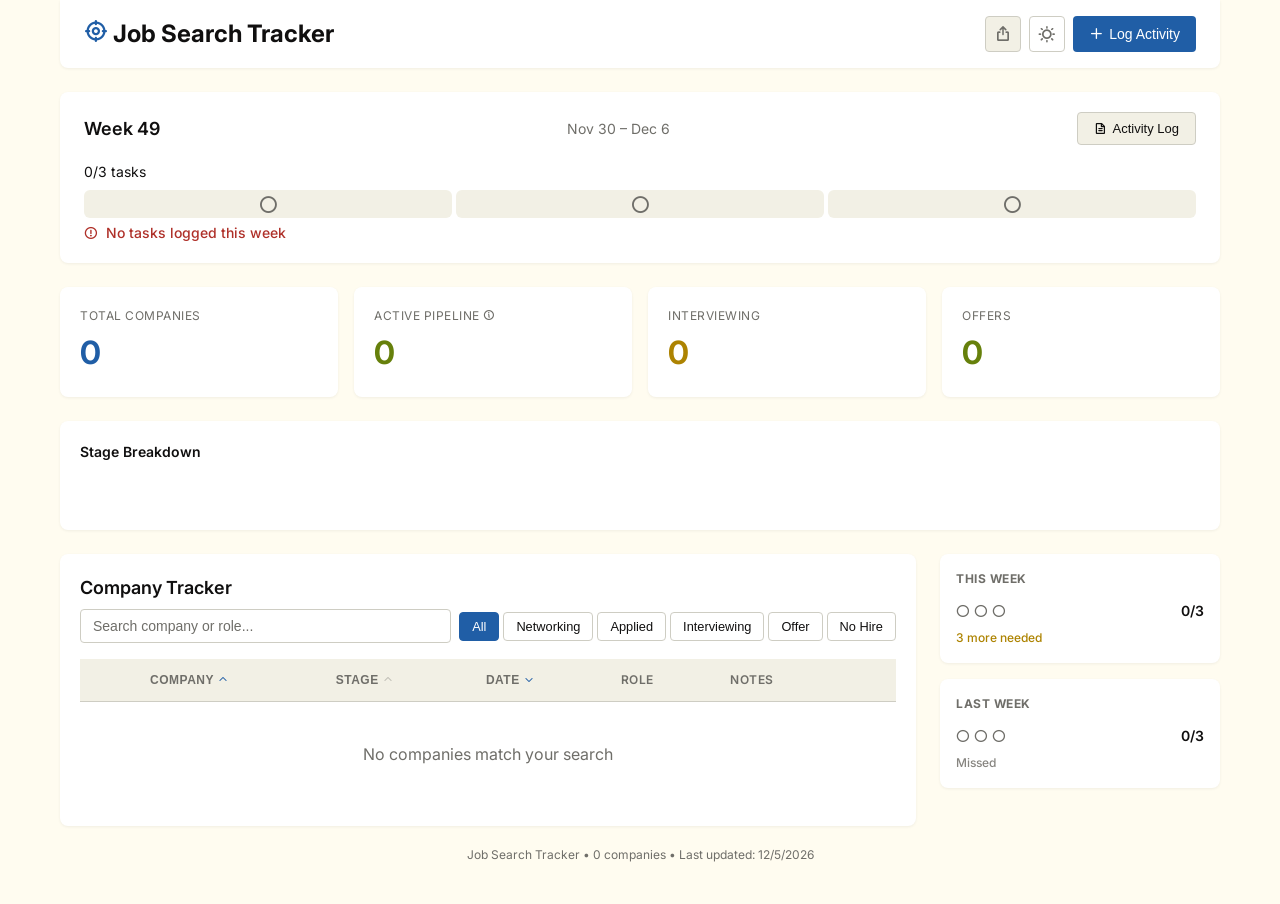
<file: index.html>
<!DOCTYPE html>
<html lang="en">
<head>
<script>
  (function() {
    var theme = localStorage.getItem('theme');
    var prefersDark = window.matchMedia('(prefers-color-scheme: dark)').matches;
    document.documentElement.setAttribute('data-theme', theme || (prefersDark ? 'dark' : 'light'));
  })();
</script>
<meta charset="UTF-8">
<meta name="viewport" content="width=device-width, initial-scale=1.0">
<title>Job Search Tracker</title>
<link rel="preconnect" href="https://fonts.googleapis.com">
<link rel="preconnect" href="https://fonts.gstatic.com" crossorigin>
<link href="https://fonts.googleapis.com/css2?family=Inter:wght@400;500;600;700&display=swap" rel="stylesheet">
<link rel="stylesheet" type="text/css" href="fonts/style.css" />
<style>
:root {
  color-scheme: light;
  --bg: #FFFCF0;
  --bg-2: #F2F0E5;
  --surface: #FFFFFF;
  --text: #100F0F;
  --text-muted: #6F6E69;
  --border: #CECDC3;
  --border-hover: #B7B5AC;
  --primary: #205EA6;
  --primary-light: #E1ECEB;
  --success: #66800B;
  --success-light: #EDEECF;
  --warning: #AD8301;
  --warning-light: #FAEEC6;
  --danger: #AF3029;
  --danger-light: #FFE1D5;
  --gray: #878580;
  --gray-light: #F2F0E5;
  --shadow: 0 1px 3px rgba(16,15,15,0.06);
  --shadow-lg: 0 4px 12px rgba(16,15,15,0.08);
  --radius: 8px;
  --radius-sm: 4px;
  --ease-out: cubic-bezier(0.23, 1, 0.32, 1);
}

[data-theme="dark"] {
  color-scheme: dark;
  --bg: #100F0F;
  --bg-2: #1C1B1A;
  --surface: #1C1B1A;
  --text: #FFFCF0;
  --text-muted: #878580;
  --border: #403E3C;
  --border-hover: #575653;
  --primary: #4385BE;
  --primary-light: #163B66;
  --success: #879A39;
  --success-light: #252D09;
  --warning: #D0A215;
  --warning-light: #3A2D04;
  --danger: #D14D41;
  --danger-light: #3E1715;
  --gray: #6F6E69;
  --gray-light: #2A2826;
  --shadow: 0 1px 3px rgba(0,0,0,0.2);
  --shadow-lg: 0 4px 12px rgba(0,0,0,0.3);
}

* { margin: 0; padding: 0; box-sizing: border-box; }

body {
  font-family: 'Inter', -apple-system, BlinkMacSystemFont, 'Segoe UI', Roboto, sans-serif;
  background: var(--bg);
  color: var(--text);
  line-height: 1.5;
  min-height: 100vh;
}

body.log-modal-open { overflow: hidden; }

.container { max-width: 1200px; margin: 0 auto; padding: 0 20px 20px; }

/* Header */
.header {
  display: flex;
  align-items: center;
  justify-content: space-between;
  margin-bottom: 24px;
  padding: 16px 24px;
  background: var(--surface);
  border-radius: 0 0 var(--radius) var(--radius);
  box-shadow: var(--shadow);
}

.header h1 { font-size: 1.5rem; font-weight: 700; }

.header-actions { display: flex; gap: 8px; }

.btn {
  display: inline-flex;
  align-items: center;
  gap: 6px;
  padding: 8px 16px;
  border: none;
  border-radius: var(--radius-sm);
  font-size: 0.875rem;
  font-weight: 500;
  cursor: pointer;
  transition: all 0.2s;
}

@media (hover: hover) and (pointer: fine) {
  .btn:active { transform: scale(0.97); }
  .icon-btn:active { transform: scale(0.97); }
  .filter-btn:active { transform: scale(0.97); }
}

.btn-primary { background: var(--primary); color: #fff; }
.btn-primary:hover { filter: brightness(1.1); }
.btn-secondary { background: var(--gray-light); color: var(--text); border: 1px solid var(--border); }
.btn-secondary:hover { background: var(--border); }
.btn-danger { background: var(--danger); color: white; }
.btn-danger:hover { background: #c53030; }

.btn-icon {
  padding: 8px;
  background: transparent;
  border: none;
  cursor: pointer;
  color: var(--text-muted);
  border-radius: var(--radius-sm);
}
.btn-icon:hover { background: var(--gray-light); }

/* Weekly Progress Banner */
.weekly-banner {
  background: var(--surface);
  border-radius: var(--radius);
  box-shadow: var(--shadow);
  padding: 20px 24px;
  margin-bottom: 24px;
}

.weekly-banner .progress-status {
  padding-top: 8px;
}

.weekly-banner-header {
  display: flex;
  justify-content: space-between;
  align-items: center;
  margin-bottom: 16px;
}

.weekly-banner h2 { font-size: 1.125rem; font-weight: 600; }
.weekly-date { color: var(--text-muted); font-size: 0.875rem; }

.progress-container { margin-bottom: 12px; }

.progress-label {
  display: flex;
  justify-content: space-between;
  margin-bottom: 8px;
  font-size: 0.875rem;
}

.progress-bar { display: flex; gap: 4px; height: 12px; }

.progress-segment {
  flex: 1;
  display: flex;
  align-items: center;
  justify-content: center;
  background: var(--gray-light);
  border-radius: 6px;
  color: var(--text-muted);
  font-size: 1.25rem;
  height: 28px;
}

.progress-segment.filled { background: var(--success); color: white; }

.progress-status {
  display: flex;
  align-items: center;
  gap: 8px;
  font-size: 0.875rem;
  font-weight: 500;
}

.progress-status.eligible { color: var(--success); }
.progress-status.warning { color: var(--warning); }
.progress-status.danger { color: var(--danger); }

/* Dashboard Cards */
.dashboard {
  display: grid;
  grid-template-columns: repeat(auto-fit, minmax(200px, 1fr));
  gap: 16px;
  margin-bottom: 24px;
}

.stat-card {
  background: var(--surface);
  border-radius: var(--radius);
  box-shadow: var(--shadow);
  padding: 20px;
  opacity: 0;
  transform: translateY(8px);
  animation: card-enter 400ms var(--ease-out) forwards;
}
.stat-card:nth-child(1) { animation-delay: 0ms; }
.stat-card:nth-child(2) { animation-delay: 60ms; }
.stat-card:nth-child(3) { animation-delay: 120ms; }
.stat-card:nth-child(4) { animation-delay: 180ms; }

@keyframes card-enter {
  to { opacity: 1; transform: translateY(0); }
}

.stat-card-label {
  font-size: 0.75rem;
  text-transform: uppercase;
  letter-spacing: 0.5px;
  color: var(--text-muted);
  margin-bottom: 4px;
}

.stat-card-value { font-size: 2rem; font-weight: 700; }
.stat-card-value.primary { color: var(--primary); }
.stat-card-value.success { color: var(--success); }
.stat-card-value.warning { color: var(--warning); }
.stat-card-value.danger { color: var(--danger); }

.stat-card.celebrating {
  border: 1px solid var(--success);
  box-shadow: 0 0 12px rgba(102, 128, 11, 0.25);
}

[data-theme="dark"] .stat-card.celebrating {
  box-shadow: 0 0 12px rgba(135, 154, 57, 0.3);
}

@keyframes celebrate-pulse {
  0%, 100% { box-shadow: 0 0 8px rgba(102, 128, 11, 0.2); }
  50% { box-shadow: 0 0 16px rgba(102, 128, 11, 0.4); }
}

.stat-card.celebrating {
  animation: celebrate-pulse 2s ease-in-out 3;
}

.offer-banner {
  background: var(--success-light);
  color: var(--success);
  padding: 12px 20px;
  border-radius: var(--radius);
  font-size: 0.875rem;
  font-weight: 600;
  margin-bottom: 24px;
  display: flex;
  align-items: center;
  gap: 8px;
}

/* Stage Breakdown */
.stage-breakdown {
  background: var(--surface);
  border-radius: var(--radius);
  box-shadow: var(--shadow);
  padding: 20px;
  margin-bottom: 24px;
}

.stage-breakdown h3 {
  font-size: 0.875rem;
  font-weight: 600;
  margin-bottom: 12px;
}

.stage-bar {
  display: flex;
  height: 24px;
  border-radius: var(--radius-sm);
  overflow: hidden;
  margin-bottom: 12px;
}

.stage-bar-segment {
  display: flex;
  align-items: center;
  justify-content: center;
  font-size: 0.75rem;
  font-weight: 500;
  color: white;
  min-width: 30px;
}

.stage-bar-segment.networking { background: var(--gray); opacity: 0.7; }
.stage-bar-segment.applied { background: var(--primary); opacity: 0.85; }
.stage-bar-segment.interviewing { background: var(--warning); opacity: 0.85; }
.stage-bar-segment.offer { background: var(--success); opacity: 0.85; }
.stage-bar-segment.nohire { background: var(--danger); opacity: 0.85; }

.stage-legend {
  display: flex;
  flex-wrap: wrap;
  gap: 16px;
  font-size: 0.8rem;
}

.stage-legend-item {
  display: flex;
  align-items: center;
  gap: 6px;
}

.stage-dot {
  width: 10px;
  height: 10px;
  border-radius: 50%;
}

.stage-dot.networking { background: var(--gray); opacity: 0.7; }
.stage-dot.applied { background: var(--primary); opacity: 0.85; }
.stage-dot.interviewing { background: var(--warning); opacity: 0.85; }
.stage-dot.offer { background: var(--success); opacity: 0.85; }
.stage-dot.nohire { background: var(--danger); opacity: 0.85; }

/* Weekly History */
.content-layout {
  display: grid;
  grid-template-columns: 1fr 280px;
  gap: 24px;
  align-items: start;
}

/* Allow grid items to shrink below their content's intrinsic width so the
   table can scroll within its container and the sidebar can wrap instead of
   forcing the whole layout wider than a narrow (mobile) viewport. */
.content-layout > * { min-width: 0; }

@media (max-width: 1100px) {
  .content-layout {
    grid-template-columns: 1fr;
  }
  .weekly-sidebar {
    order: -1;
  }
}

.weekly-sidebar {
  display: flex;
  flex-direction: column;
  gap: 16px;
}

.weekly-sidebar-section {
  background: var(--surface);
  border-radius: var(--radius);
  box-shadow: var(--shadow);
  padding: 16px;
}

.weekly-sidebar-section h3 {
  font-size: 0.75rem;
  text-transform: uppercase;
  letter-spacing: 0.5px;
  color: var(--text-muted);
  margin-bottom: 12px;
}

.week-summary {
  display: flex;
  flex-direction: column;
  gap: 8px;
}

.week-summary-header {
  display: flex;
  align-items: center;
  justify-content: space-between;
}

.week-summary-progress {
  display: flex;
  gap: 4px;
}

.progress-dot {
  display: inline-flex;
  align-items: center;
  justify-content: center;
  font-size: 0.875rem;
  color: var(--text-muted);
}

.progress-dot.filled {
  color: var(--success);
}

.week-summary-count {
  font-size: 0.875rem;
  font-weight: 600;
  color: var(--text);
}

.week-summary-status {
  font-size: 0.75rem;
  font-weight: 500;
}

.week-summary-status.week-complete { color: #3b82f6; }
.week-summary-status.week-in-progress { color: var(--warning); }
.week-summary-status.week-missed { color: var(--gray); }

.task-pills {
  display: flex;
  flex-wrap: wrap;
  gap: 4px;
  margin-top: 4px;
}

.task-pill {
  font-size: 0.6875rem;
  padding: 2px 8px;
  border-radius: 12px;
  background: var(--primary-light);
  color: var(--primary);
  white-space: nowrap;
  overflow: hidden;
  text-overflow: ellipsis;
  max-width: 100%;
  cursor: pointer;
  transition: background 0.15s;
}

.task-pill:hover {
  background: var(--primary);
  color: white;
}

.task-pill.standalone {
  background: var(--gray-light);
  color: var(--text-muted);
}

.task-pill.standalone:hover {
  background: var(--text-muted);
  color: white;
}

.week-detail-tasks {
  margin-top: 8px;
  padding-top: 8px;
  border-top: 1px solid var(--border);
}

.week-detail-task-item {
  display: flex;
  justify-content: space-between;
  align-items: center;
  padding: 4px 0;
  font-size: 0.75rem;
}

.week-detail-task-name {
  color: var(--text);
  font-weight: 500;
  flex: 1;
  min-width: 0;
  overflow: hidden;
  text-overflow: ellipsis;
  white-space: nowrap;
}

.week-detail-task-date {
  color: var(--text-muted);
  font-size: 0.6875rem;
  margin-left: 8px;
  white-space: nowrap;
}


.week-detail-status {
  font-size: 0.75rem;
  font-weight: 500;
}

.week-detail-status.week-complete { color: #3b82f6; }
.week-detail-status.week-in-progress { color: var(--warning); }
.week-detail-status.week-missed { color: var(--gray); }

.week-task-item {
  display: flex;
  align-items: flex-start;
  gap: 8px;
  padding: 6px 12px;
  font-size: 0.8125rem;
  border-bottom: 1px solid #f1f3f5;
}

.week-task-item:last-child { border-bottom: none; }

.week-task-icon { flex-shrink: 0; font-size: 0.875rem; line-height: 1.4; }

.week-task-info { flex: 1; min-width: 0; }

.week-task-company {
  font-weight: 500;
  white-space: nowrap;
  overflow: hidden;
  text-overflow: ellipsis;
}

.week-task-role {
  font-size: 0.75rem;
  color: var(--text-muted);
  white-space: nowrap;
  overflow: hidden;
  text-overflow: ellipsis;
}

.week-task-stage {
  flex-shrink: 0;
  font-size: 0.6875rem;
  padding: 2px 6px;
  border-radius: 4px;
  font-weight: 500;
}

.week-task-stage.networking { background: #e9ecef; color: var(--gray); }
.week-task-stage.applied { background: var(--primary-light); color: var(--primary); }
.week-task-stage.interviewing { background: var(--warning-light); color: #e67700; }
.week-task-stage.offer { background: var(--success-light); color: var(--success); }
.week-task-stage.nohire { background: var(--danger-light); color: var(--danger); }

.week-task-date { font-size: 0.6875rem; color: var(--text-muted); margin-top: 2px; }

.week-standalone-item {
  display: flex;
  align-items: flex-start;
  gap: 8px;
  padding: 6px 12px;
  font-size: 0.8125rem;
  border-bottom: 1px solid #f1f3f5;
}

.week-standalone-item:last-child { border-bottom: none; }

.week-standalone-desc { flex: 1; }

.week-standalone-date { font-size: 0.6875rem; color: var(--text-muted); flex-shrink: 0; }

.week-no-tasks {
  padding: 12px;
  text-align: center;
  color: var(--text-muted);
  font-size: 0.8125rem;
}

@media (max-width: 640px) {
  .week-card { padding: 10px 12px; }
  .week-card-number { min-width: 40px; }
}

/* Tracker Section */
.tracker {
  background: var(--surface);
  border-radius: var(--radius);
  box-shadow: var(--shadow);
  padding: 20px;
}

.tracker-header {
  display: flex;
  flex-wrap: wrap;
  gap: 8px 12px;
  margin-bottom: 16px;
  align-items: center;
}

.tracker-header h2 {
  font-size: 1.125rem;
  font-weight: 600;
  margin-right: auto;
  width: 100%;
}

.tracker-controls {
  display: flex;
  gap: 8px;
  align-items: center;
  flex: 1;
  min-width: 0;
}

.tracker-controls .search-input {
  flex: 1;
  min-width: 150px;
}

.filter-buttons {
  display: flex;
  gap: 4px;
  flex-wrap: nowrap;
}

.search-input {
  padding: 8px 12px;
  border: 1px solid var(--border);
  border-radius: var(--radius-sm);
  font-size: 0.875rem;
  min-width: 200px;
  background: var(--surface);
  color: var(--text);
}

.search-input::placeholder { color: var(--text-muted); }
.search-input:focus { outline: none; border-color: var(--primary); box-shadow: 0 0 0 2px rgba(32, 94, 166, 0.15); }

[data-theme="dark"] .search-input:focus { box-shadow: 0 0 0 2px rgba(67, 133, 190, 0.25); }

.filter-buttons { display: flex; gap: 4px; flex-wrap: wrap; }

/* Compact stage filter shown in place of the button row on small screens. */
.filter-select {
  display: none;
  flex: 0 0 auto;
  padding: 8px 12px;
  border: 1px solid var(--border);
  border-radius: var(--radius-sm);
  font-size: 0.8rem;
  background: var(--surface);
  color: var(--text);
  cursor: pointer;
}
.filter-select:focus { outline: none; border-color: var(--primary); box-shadow: 0 0 0 2px rgba(32, 94, 166, 0.15); }
[data-theme="dark"] .filter-select:focus { box-shadow: 0 0 0 2px rgba(67, 133, 190, 0.25); }

.filter-btn {
  padding: 6px 12px;
  border: 1px solid var(--border);
  border-radius: var(--radius-sm);
  background: var(--surface);
  color: var(--text);
  font-size: 0.8rem;
  cursor: pointer;
  transition: all 0.2s;
  white-space: nowrap;
}

.filter-btn:hover { background: var(--gray-light); border-color: var(--border-hover); }
.filter-btn.active { background: var(--primary); color: #fff; border-color: var(--primary); }
.filter-btn.active:hover { background: var(--primary); filter: brightness(1.1); }

.sort-btn {
  background: none;
  border: none;
  cursor: pointer;
  display: inline-flex;
  align-items: center;
  gap: 4px;
  padding: 0;
  font-size: inherit;
  font-weight: inherit;
  color: inherit;
  text-transform: inherit;
  letter-spacing: inherit;
}

.sort-btn:hover {
  color: var(--primary);
}

.sort-btn .sort-icon {
  font-size: 0.625rem;
  opacity: 0.4;
}

.sort-btn.active .sort-icon {
  opacity: 1;
  color: var(--primary);
}

.icon-btn {
  width: 36px;
  height: 36px;
  display: flex;
  align-items: center;
  justify-content: center;
  border: 1px solid var(--border);
  border-radius: var(--radius-sm);
  background: none;
  cursor: pointer;
  font-size: 1.125rem;
  color: var(--text-muted);
  transition: all 0.2s;
}
.icon-btn:hover { background: var(--gray-light); color: var(--text); }

.export-btn { background: var(--gray-light); }
.export-btn:hover { background: var(--border); }

/* Table */
.table-container { overflow-x: auto; }

table { width: 100%; border-collapse: collapse; }

th, td {
  padding: 12px 16px;
  text-align: left;
  border-bottom: 1px solid var(--border);
}

th {
  font-size: 0.75rem;
  text-transform: uppercase;
  letter-spacing: 0.5px;
  color: var(--text-muted);
  font-weight: 600;
  background: var(--gray-light);
  position: sticky;
  top: 0;
}

tr { transition: background 120ms ease-out; }
tr:hover { background: var(--gray-light); }
tr.clickable { cursor: pointer; }

.stage-badge {
  display: inline-block;
  padding: 4px 10px;
  border-radius: 20px;
  font-size: 0.75rem;
  font-weight: 500;
}

.stage-badge.networking { background: var(--gray-light); color: var(--gray); }
.stage-badge.applied { background: var(--primary-light); color: var(--primary); }
.stage-badge.interviewing { background: var(--warning-light); color: var(--warning); }
.stage-badge.offer { background: var(--success-light); color: var(--success); }
.stage-badge.nohire { background: var(--danger-light); color: var(--danger); }

.role-count { font-size: 0.75rem; color: var(--text-muted); }

.notes-cell {
  width: 60px;
  text-align: center;
}

.date-cell {
  white-space: nowrap;
  width: 80px;
}

.app-count {
  font-size: 0.75rem;
  color: var(--text-muted);
  font-weight: 400;
}

tr.company-row {
  cursor: pointer;
}

tr.company-row:hover {
  background: var(--gray-light);
}

tr.notes-row {
  background: var(--gray-light);
}

tr.notes-row td {
  padding: 10px 16px;
  font-size: 0.875rem;
  border-bottom: 1px solid var(--border);
  color: var(--text);
  line-height: 1.5;
}

tr.notes-row td.date-cell {
  color: var(--text-muted);
  font-size: 0.8125rem;
}

.notes-toggle {
  display: inline-flex;
  align-items: center;
  justify-content: center;
  width: 20px;
  height: 20px;
  border-radius: 4px;
  border: 1px solid var(--border);
  background: var(--surface);
  cursor: pointer;
  font-size: 0.75rem;
  font-weight: 600;
  color: var(--text-muted);
  line-height: 1;
}

.notes-toggle:hover {
  background: var(--gray-light);
  color: var(--text);
  border-color: var(--text-muted);
}

.notes-expanded a {
  color: var(--primary);
  text-decoration: underline;
  text-decoration-color: rgba(32, 94, 166, 0.3);
  text-underline-offset: 2px;
}

.notes-expanded a:hover {
  text-decoration-color: var(--primary);
}

[data-theme="dark"] .notes-expanded a {
  color: var(--primary);
  text-decoration-color: rgba(67, 133, 190, 0.3);
}

[data-theme="dark"] .notes-expanded a:hover {
  text-decoration-color: var(--primary);
}

.empty-state { text-align: center; padding: 40px; color: var(--text-muted); }

/* Modal */
.modal-overlay {
  position: fixed;
  inset: 0;
  background: rgba(0,0,0,0.5);
  display: flex;
  align-items: center;
  justify-content: center;
  z-index: 1000;
  padding: 20px;
  opacity: 0;
  visibility: hidden;
  transition: opacity 200ms ease-out, visibility 0s 200ms;
}

.modal-overlay.active {
  opacity: 1;
  visibility: visible;
  transition: opacity 250ms var(--ease-out), visibility 0s;
}

.modal {
  background: var(--surface);
  border-radius: var(--radius);
  box-shadow: var(--shadow-lg);
  width: 100%;
  max-width: 500px;
  max-height: 90vh;
  overflow-y: auto;
  opacity: 0;
  transform: scale(0.95);
  transition: opacity 250ms var(--ease-out), transform 250ms var(--ease-out);
}

.modal-overlay.active .modal {
  opacity: 1;
  transform: scale(1);
}

.modal-header {
  display: flex;
  justify-content: space-between;
  align-items: center;
  padding: 20px 24px;
  border-bottom: 1px solid var(--border);
}

.modal-header h2 { font-size: 1.125rem; font-weight: 600; }

.modal-body { padding: 24px; }

.form-group { margin-bottom: 16px; }

.form-group label {
  display: block;
  font-size: 0.875rem;
  font-weight: 500;
  margin-bottom: 6px;
}

.form-group input,
.form-group select,
.form-group textarea {
  width: 100%;
  padding: 10px 12px;
  border: 1px solid var(--border);
  border-radius: var(--radius-sm);
  font-size: 0.875rem;
  background: var(--surface);
  color: var(--text);
  appearance: none;
  -webkit-appearance: none;
}

.form-group select {
  background-image: url("data:image/svg+xml,%3Csvg xmlns='http://www.w3.org/2000/svg' width='12' height='12' viewBox='0 0 24 24' fill='none' stroke='%236F6E69' stroke-width='2' stroke-linecap='round' stroke-linejoin='round'%3E%3Cpath d='m6 9 6 6 6-6'/%3E%3C/svg%3E");
  background-repeat: no-repeat;
  background-position: right 12px center;
  padding-right: 36px;
}

.form-group option {
  background: var(--surface);
  color: var(--text);
}

.form-group input:focus,
.form-group select:focus,
.form-group textarea:focus { outline: none; border-color: var(--primary); }

.form-group textarea { min-height: 60px; resize: vertical; }

.star.active { color: var(--warning); }

.modal-footer {
  display: flex;
  justify-content: space-between;
  padding: 16px 24px;
  border-top: 1px solid var(--border);
}

.modal-footer-left { display: flex; gap: 8px; }
.modal-footer-right { display: flex; gap: 8px; }

/* Log Modal Tabs */
.log-tabs {
  display: flex;
  gap: 4px;
  padding: 4px;
  background: var(--gray-light);
  border-radius: var(--radius-sm);
  margin-bottom: 20px;
}

.log-tab {
  flex: 1;
  padding: 8px 16px;
  border: none;
  border-radius: 6px;
  background: transparent;
  font-size: 0.875rem;
  font-weight: 500;
  color: var(--text-muted);
  cursor: pointer;
  transition: all 160ms var(--ease-out);
}

.log-tab:hover {
  color: var(--text);
}

.log-tab.active {
  background: var(--surface);
  color: var(--text);
  box-shadow: 0 1px 3px rgba(0,0,0,0.08);
}

.log-form {
  min-height: 200px;
}

/* Company History Modal */
.history-entries {
  max-height: 400px;
  overflow-y: auto;
}

.history-entry {
  padding: 16px;
  border: 1px solid var(--border);
  border-radius: var(--radius-sm);
  margin-bottom: 12px;
  position: relative;
}

.history-entry-header {
  display: flex;
  justify-content: space-between;
  align-items: flex-start;
  margin-bottom: 8px;
}

.history-entry-date {
  font-size: 0.75rem;
  color: var(--text-muted);
}

.history-entry-role {
  font-weight: 500;
  margin-bottom: 4px;
}

.history-entry-notes {
  font-size: 0.875rem;
  color: var(--text-muted);
  margin-top: 8px;
}

.history-entry-actions {
  display: flex;
  gap: 8px;
  margin-top: 12px;
  padding-top: 12px;
  border-top: 1px solid var(--border);
}

/* Footer */
.footer {
  text-align: center;
  padding: 20px;
  color: var(--text-muted);
  font-size: 0.75rem;
}

/* Responsive */
@media (max-width: 768px) {
  .container { padding: 12px; }
  
  .header {
    flex-direction: column;
    gap: 12px;
    text-align: center;
  }
  
  .dashboard { grid-template-columns: repeat(2, 1fr); }
  
  .tracker-header h2 { width: 100%; }
  /* Keep search + a compact filter dropdown on a single row instead of
     letting the filter buttons wrap onto several lines. */
  .tracker-controls {
    flex-direction: row;
    align-items: center;
    flex-wrap: nowrap;
  }
  .tracker-controls .search-input { flex: 1; min-width: 0; }
  .filter-buttons { display: none; }
  .filter-select { display: block; }
  
  th, td { padding: 8px 12px; font-size: 0.8rem; }

  /* Log Activity: full-page flow instead of a centered modal */
  #log-modal.modal-overlay {
    padding: 0;
    background: var(--surface);
    align-items: stretch;
    justify-content: stretch;
  }

  #log-modal.modal-overlay.active .modal {
    position: fixed;
    inset: 0;
    width: 100%;
    max-width: none;
    max-height: none;
    height: auto;
    border-radius: 0;
    box-shadow: none;
    display: flex;
    flex-direction: column;
    padding-top: env(safe-area-inset-top, 0);
    padding-bottom: env(safe-area-inset-bottom, 0);
  }

  #log-modal .modal-body {
    flex: 1;
    overflow-y: auto;
  }

  #log-modal .modal-footer {
    flex-shrink: 0;
  }
}

/* Phones: the tracker table has too many columns to fit a phone screen without
   forcing a horizontal scroll wider than the viewport, so stack each company
   row into a labelled card instead. */
@media (max-width: 600px) {
  .table-container { overflow-x: visible; }
  .table-container table,
  .table-container tbody,
  .table-container tr,
  .table-container td { display: block; width: auto; }
  .table-container thead { display: none; }

  tr.company-row {
    border: 1px solid var(--border);
    border-radius: var(--radius-sm);
    padding: 10px 14px;
    margin-bottom: 10px;
  }
  tr.company-row:hover { background: var(--surface); }

  tr.company-row td {
    border: none;
    padding: 3px 0;
    white-space: normal;
    width: auto;
    overflow-wrap: anywhere;
  }
  tr.company-row td:empty { display: none; }

  tr.company-row td[data-label]::before {
    content: attr(data-label);
    display: inline-block;
    min-width: 62px;
    margin-right: 8px;
    font-size: 0.6875rem;
    font-weight: 600;
    text-transform: uppercase;
    letter-spacing: 0.5px;
    color: var(--text-muted);
  }

  tr.company-row td.company-cell {
    font-size: 1rem;
    font-weight: 600;
    margin-bottom: 4px;
  }
  tr.company-row td.company-cell::before { content: none; }
  tr.company-row td.notes-cell { text-align: left; }

  tr.notes-row {
    display: block;
    margin: -6px 0 10px;
    padding: 10px 14px;
    border: 1px solid var(--border);
    border-radius: var(--radius-sm);
  }
  tr.notes-row td { display: block; border: none; }
  tr.notes-row td.date-cell { display: none; }
  tr.notes-row td.notes-expanded { overflow-wrap: anywhere; }
}
</style>
</head>
<body>

<div class="container">
  <header class="header">
    <h1><i class="ph-bold ph-crosshair" style="color: var(--primary);"></i> Job Search Tracker</h1>
    <div class="header-actions">
      <button class="icon-btn export-btn" onclick="exportData()" title="Export data"><i class="ph-bold ph-export"></i></button>
      <button id="theme-toggle" class="icon-btn" onclick="toggleTheme()" title="Toggle dark mode"><i class="ph-bold ph-sun"></i></button>
      <button class="btn btn-primary" onclick="openLogModal()"><i class="ph-bold ph-plus"></i> Log Activity</button>
    </div>
  </header>

  <!-- Weekly Progress Banner -->
  <section class="weekly-banner">
    <div style="display: flex; gap: 12px; align-items: center; margin-bottom: 16px;">
      <h2 id="weekly-title" style="margin-right: auto;">Week — Loading...</h2>
      <span class="weekly-date" id="weekly-date-range"></span>
      <button class="btn btn-secondary" style="font-size: 0.8125rem; margin-left: auto; white-space: nowrap;" onclick="openWeeklyLogModal()"><i class="ph-bold ph-file-text"></i> Activity Log</button>
    </div>
    <div class="progress-container">
      <div class="progress-label">
        <span id="progress-count">0/3 tasks</span>
        <span id="progress-remaining"></span>
      </div>
      <div class="progress-bar">
        <span class="progress-segment" id="seg-1"><i class="ph-bold ph-circle"></i></span>
        <span class="progress-segment" id="seg-2"><i class="ph-bold ph-circle"></i></span>
        <span class="progress-segment" id="seg-3"><i class="ph-bold ph-circle"></i></span>
      </div>
    </div>
    <div class="progress-status" id="progress-status"></div>
  </section>

  <!-- Dashboard Cards -->
  <section class="dashboard">
    <div class="stat-card">
      <div class="stat-card-label">Total Companies</div>
      <div class="stat-card-value primary" id="stat-total">0</div>
    </div>
    <div class="stat-card">
      <div class="stat-card-label">Active Pipeline <i class="ph-bold ph-info" style="font-size: 0.75rem; color: var(--text-muted); cursor: help;" title="All except No hire: Networking, Applied, Interviewing, Offer"></i></div>
      <div class="stat-card-value success" id="stat-active">0</div>
    </div>
    <div class="stat-card">
      <div class="stat-card-label">Interviewing</div>
      <div class="stat-card-value warning" id="stat-interviewing">0</div>
    </div>
    <div class="stat-card" id="stat-offers-card">
      <div class="stat-card-label" id="stat-offers-label">Offers</div>
      <div class="stat-card-value success" id="stat-offers">0</div>
    </div>
  </section>

  <!-- Offer Celebration Banner -->
  <div class="offer-banner" id="offer-banner" style="display: none;"></div>

  <!-- Stage Breakdown -->
  <section class="stage-breakdown">
    <h3>Stage Breakdown</h3>
    <div class="stage-bar" id="stage-bar"></div>
    <div class="stage-legend" id="stage-legend"></div>
  </section>

  <div class="content-layout">
    <!-- Tracker Table -->
    <section class="tracker">
      <div class="tracker-header">
        <h2>Company Tracker</h2>
        <div class="tracker-controls">
          <input type="text" class="search-input" placeholder="Search company or role..." id="search-input" oninput="applyFilters()">
          <div class="filter-buttons" id="filter-buttons">
            <button class="filter-btn active" data-stage="all" onclick="setFilter('all')">All</button>
            <button class="filter-btn" data-stage="Networking" onclick="setFilter('Networking')">Networking</button>
            <button class="filter-btn" data-stage="Applied" onclick="setFilter('Applied')">Applied</button>
            <button class="filter-btn" data-stage="Interviewing" onclick="setFilter('Interviewing')">Interviewing</button>
            <button class="filter-btn" data-stage="Offer" onclick="setFilter('Offer')">Offer</button>
            <button class="filter-btn" data-stage="No hire" onclick="setFilter('No hire')">No Hire</button>
          </div>
          <select class="filter-select" id="filter-select" aria-label="Filter by stage" onchange="setFilter(this.value)">
            <option value="all">All stages</option>
            <option value="Networking">Networking</option>
            <option value="Applied">Applied</option>
            <option value="Interviewing">Interviewing</option>
            <option value="Offer">Offer</option>
            <option value="No hire">No Hire</option>
          </select>
        </div>
      </div>
      <div class="table-container">
        <table>
          <thead>
            <tr>
              <th></th>
              <th><button class="sort-btn active" onclick="setSort('company-asc')">Company <i class="ph-bold ph-caret-up sort-icon"></i></button></th>
              <th><button class="sort-btn" onclick="setSort('stage-asc')">Stage <i class="ph-bold ph-caret-up sort-icon"></i></button></th>
              <th><button class="sort-btn active" onclick="setSort('date-desc')">Date <i class="ph-bold ph-caret-down sort-icon"></i></button></th>
              <th>Role</th>
              <th>Notes</th>
              <th></th>
            </tr>
          </thead>
          <tbody id="tracker-body"></tbody>
        </table>
      </div>
      <div class="empty-state" id="empty-state" style="display: none;">No companies match your search</div>
    </section>

    <!-- Weekly History Sidebar -->
    <aside class="weekly-sidebar">
      <div class="weekly-sidebar-section">
        <h3>This Week</h3>
        <div id="weekly-current"></div>
      </div>
      <div class="weekly-sidebar-section">
        <h3>Last Week</h3>
        <div id="weekly-last"></div>
      </div>
    </aside>
  </div>

  <footer class="footer" id="footer"></footer>
</div>

<!-- Unified Log Modal -->
<div class="modal-overlay" id="log-modal">
  <div class="modal">
    <div class="modal-header">
      <h2>Log Activity</h2>
      <button class="btn-icon" onclick="closeLogModal()">✕</button>
    </div>
    <div class="modal-body">
      <!-- Tabs -->
      <div class="log-tabs">
        <button class="log-tab active" data-tab="application" onclick="switchLogTab('application')">Application</button>
        <button class="log-tab" data-tab="task" onclick="switchLogTab('task')">Weekly Task</button>
      </div>

      <!-- Application Form -->
      <div class="log-form" id="form-application">
        <input type="hidden" id="entry-id">
        <div class="form-group">
          <label>Company *</label>
          <input type="text" id="entry-company" required list="company-suggestions" oninput="updateCompanySuggestions(); updateRoleSuggestions()">
          <datalist id="company-suggestions"></datalist>
        </div>
        <div class="form-group">
          <label>Date *</label>
          <input type="datetime-local" id="entry-date" required>
        </div>
        <div class="form-group">
          <label>Stage</label>
          <select id="entry-stage">
            <option value="Networking">Networking</option>
            <option value="Applied">Applied</option>
            <option value="Interviewing">Interviewing</option>
            <option value="Offer">Offer</option>
            <option value="No hire">No Hire</option>
          </select>
        </div>
        <div class="form-group">
          <label>Role <span id="role-required" style="color: var(--danger);">*</span></label>
          <input type="text" id="entry-role" list="role-suggestions">
          <datalist id="role-suggestions"></datalist>
        </div>
        <div class="form-group">
          <label>Notes</label>
          <textarea id="entry-notes" rows="2"></textarea>
        </div>
      </div>

      <!-- Task Form -->
      <div class="log-form" id="form-task" style="display: none;">
        <div class="form-group">
          <label>Date *</label>
          <input type="datetime-local" id="task-date" required>
        </div>
        <div class="form-group">
          <label>Description *</label>
          <input type="text" id="task-description" placeholder="e.g., Updated resume, Networking event" required>
        </div>
        <div class="form-group">
          <label>Notes</label>
          <textarea id="task-notes" rows="2" placeholder="Optional details"></textarea>
        </div>
      </div>
    </div>
    <div class="modal-footer">
      <div class="modal-footer-left">
        <button class="btn btn-danger" id="delete-btn" onclick="deleteEntry()" style="display: none;">Delete</button>
      </div>
      <div class="modal-footer-right">
        <button class="btn btn-secondary" onclick="closeLogModal()">Cancel</button>
        <button class="btn btn-primary" id="log-save-btn" onclick="saveLogEntry()">Save</button>
      </div>
    </div>
  </div>
</div>

<!-- Company History Modal -->
<div class="modal-overlay" id="history-modal">
  <div class="modal" style="max-width: 600px;">
    <div class="modal-header">
      <div>
        <h2 id="history-company-name">Company</h2>
        <div id="history-current-stage" style="margin-top: 4px;"></div>
      </div>
      <button class="btn-icon" onclick="closeHistoryModal()">✕</button>
    </div>
    <div class="modal-body">
      <div class="history-entries" id="history-entries"></div>
    </div>
    <div class="modal-footer">
      <div class="modal-footer-left">
        <button class="btn btn-secondary" onclick="addEntryForCompany()">+ Add Entry</button>
        <button class="btn btn-secondary" onclick="openCompanyNoteModal()"><i class="ph-bold ph-note-pencil"></i> Add Note</button>
      </div>
      <div class="modal-footer-right">
        <button class="btn btn-secondary" onclick="closeHistoryModal()">Close</button>
      </div>
    </div>
  </div>
</div>

<!-- Weekly Activity Log Modal -->
<div class="modal-overlay" id="weekly-log-modal">
  <div class="modal" style="max-width: 650px;">
    <div class="modal-header">
      <h2>Weekly Activity Log</h2>
      <button class="btn-icon" onclick="closeWeeklyLogModal()">✕</button>
    </div>
    <div class="modal-body" id="weekly-log-content">
      <!-- Content populated by JS -->
    </div>
    <div class="modal-footer">
      <div class="modal-footer-right">
        <button class="btn btn-secondary" onclick="closeWeeklyLogModal()">Close</button>
      </div>
    </div>
  </div>
</div>

<!-- Company Note Modal -->
<div class="modal-overlay" id="company-note-modal">
  <div class="modal" style="max-width: 400px;">
    <div class="modal-header">
      <h2 id="company-note-title">Company Note</h2>
      <button class="btn-icon" onclick="closeCompanyNoteModal()">✕</button>
    </div>
    <div class="modal-body">
      <div class="form-group">
        <label>Note</label>
        <textarea id="company-note-text" rows="4" placeholder="Add a note about this company..."></textarea>
      </div>
    </div>
    <div class="modal-footer">
      <div class="modal-footer-left"></div>
      <div class="modal-footer-right">
        <button class="btn btn-secondary" onclick="closeCompanyNoteModal()">Cancel</button>
        <button class="btn btn-primary" onclick="saveCompanyNote()">Save</button>
      </div>
    </div>
  </div>
</div>

<script>
// ============================================================
// IndexedDB Data Layer
// ============================================================
const DB_NAME = 'job-tracker';
const DB_VERSION = 1;

let db = null;

function openDB() {
  return new Promise((resolve, reject) => {
    const request = indexedDB.open(DB_NAME, DB_VERSION);
    
    request.onupgradeneeded = (e) => {
      const db = e.target.result;
      
      if (!db.objectStoreNames.contains('companies')) {
        const companies = db.createObjectStore('companies', { keyPath: 'id', autoIncrement: true });
        companies.createIndex('name', 'name', { unique: true });
      }
      
      if (!db.objectStoreNames.contains('applications')) {
        const applications = db.createObjectStore('applications', { keyPath: 'id', autoIncrement: true });
        applications.createIndex('companyId', 'companyId', { unique: false });
        applications.createIndex('date', 'date', { unique: false });
      }
      
      if (!db.objectStoreNames.contains('weeklyTasks')) {
        db.createObjectStore('weeklyTasks', { keyPath: 'id', autoIncrement: true });
      }
    };
    
    request.onsuccess = (e) => { db = e.target.result; resolve(db); };
    request.onerror = (e) => { reject(e.target.error); };
  });
}

function dbGetAll(storeName) {
  return new Promise((resolve, reject) => {
    const tx = db.transaction(storeName, 'readonly');
    const request = tx.objectStore(storeName).getAll();
    request.onsuccess = () => resolve(request.result);
    request.onerror = () => reject(request.error);
  });
}

function dbGet(storeName, id) {
  return new Promise((resolve, reject) => {
    const tx = db.transaction(storeName, 'readonly');
    const request = tx.objectStore(storeName).get(id);
    request.onsuccess = () => resolve(request.result);
    request.onerror = () => reject(request.error);
  });
}

function dbPut(storeName, item) {
  return new Promise((resolve, reject) => {
    const tx = db.transaction(storeName, 'readwrite');
    const request = tx.objectStore(storeName).put(item);
    request.onsuccess = () => resolve(request.result);
    request.onerror = () => reject(request.error);
  });
}

function dbAdd(storeName, item) {
  return new Promise((resolve, reject) => {
    const tx = db.transaction(storeName, 'readwrite');
    const request = tx.objectStore(storeName).add(item);
    request.onsuccess = () => resolve(request.result);
    request.onerror = () => reject(request.error);
  });
}

function dbDelete(storeName, id) {
  return new Promise((resolve, reject) => {
    const tx = db.transaction(storeName, 'readwrite');
    const request = tx.objectStore(storeName).delete(id);
    request.onsuccess = () => resolve();
    request.onerror = () => reject(request.error);
  });
}

function dbClear(storeName) {
  return new Promise((resolve, reject) => {
    const tx = db.transaction(storeName, 'readwrite');
    const request = tx.objectStore(storeName).clear();
    request.onsuccess = () => resolve();
    request.onerror = () => reject(request.error);
  });
}

// ============================================================
// Data Access
// ============================================================
const Data = {
  async getCompanies() { return dbGetAll('companies'); },
  
  async getCompanyByName(name) {
    return new Promise((resolve, reject) => {
      const tx = db.transaction('companies', 'readonly');
      const request = tx.objectStore('companies').index('name').get(name);
      request.onsuccess = () => resolve(request.result);
      request.onerror = () => reject(request.error);
    });
  },
  
  async addCompany(name) {
    const existing = await this.getCompanyByName(name);
    if (existing) return existing.id;
    return dbAdd('companies', { name, createdAt: new Date().toISOString() });
  },
  
  async getApplications() { return dbGetAll('applications'); },
  
  async getApplicationsByCompany(companyId) {
    return new Promise((resolve, reject) => {
      const tx = db.transaction('applications', 'readonly');
      const request = tx.objectStore('applications').index('companyId').getAll(companyId);
      request.onsuccess = () => resolve(request.result);
      request.onerror = () => reject(request.error);
    });
  },
  
  async addApplication(app) { return dbAdd('applications', app); },
  async updateApplication(app) { return dbPut('applications', app); },
  async deleteApplication(id) { return dbDelete('applications', id); },
  
  async getWeeklyTasks() { return dbGetAll('weeklyTasks'); },
  async addWeeklyTask(task) { return dbAdd('weeklyTasks', task); },
  async deleteWeeklyTask(id) { return dbDelete('weeklyTasks', id); },
  
  async resetAll() {
    await dbClear('companies');
    await dbClear('applications');
    await dbClear('weeklyTasks');
  },
  
  async exportAll() {
    return {
      companies: await this.getCompanies(),
      applications: await this.getApplications(),
      weeklyTasks: await this.getWeeklyTasks(),
      exportDate: new Date().toISOString()
    };
  },
  
  async importAll(data) {
    await this.resetAll();
    // Use dbPut for companies to preserve original IDs,
    // so application companyId references stay valid
    for (const c of data.companies || []) { await dbPut('companies', c); }
    for (const a of data.applications || []) { const { id, ...rest } = a; await dbAdd('applications', rest); }
    for (const t of data.weeklyTasks || []) { const { id, ...rest } = t; await dbAdd('weeklyTasks', rest); }
  }
};

// ============================================================
// App State
// ============================================================
let state = {
  companyView: [],  // [{ company: {id,name}, applications: [...] }]
  weeklyTasks: [],
  filters: { stage: 'all', search: '', sort: 'date-desc' },
  currentWeek: getISOWeekInfo(new Date()),
  expandedNotesId: null
};

// ============================================================
// Theme
// ============================================================
function toggleTheme() {
  const isDark = document.documentElement.getAttribute('data-theme') === 'dark';
  document.documentElement.setAttribute('data-theme', isDark ? 'light' : 'dark');
  localStorage.setItem('theme', isDark ? 'light' : 'dark');
  updateThemeIcon();
}

function updateThemeIcon() {
  const isDark = document.documentElement.getAttribute('data-theme') === 'dark';
  document.getElementById('theme-toggle').innerHTML = isDark ? '<i class="ph-bold ph-moon"></i>' : '<i class="ph-bold ph-sun"></i>';
}

function initTheme() {
  const saved = localStorage.getItem('theme');
  const prefersDark = window.matchMedia('(prefers-color-scheme: dark)').matches;
  document.documentElement.setAttribute('data-theme', saved || (prefersDark ? 'dark' : 'light'));
  updateThemeIcon();
}

// ============================================================
// Sort
// ============================================================
function setSort(sortKey) {
  // Toggle direction if same column
  if (state.filters.sort === sortKey) {
    state.filters.sort = sortKey.endsWith('-asc') ? sortKey.replace('-asc', '-desc') : sortKey.replace('-desc', '-asc');
  } else {
    state.filters.sort = sortKey;
  }
  
  // Update sort button states
  document.querySelectorAll('.sort-btn').forEach(btn => {
    const btnSort = btn.getAttribute('onclick').match(/setSort\('(.+?)'\)/)?.[1];
    const isActive = btnSort && state.filters.sort.startsWith(btnSort.split('-')[0]);
    btn.classList.toggle('active', isActive);
    const icon = btn.querySelector('.sort-icon');
    if (icon) {
      const isDesc = isActive && state.filters.sort.endsWith('-desc');
      icon.classList.toggle('ph-caret-down', isDesc);
      icon.classList.toggle('ph-caret-up', !isDesc);
    }
  });
  
  renderTable();
}

// ============================================================
// ISO Week Utilities
// ============================================================
function getISOWeekInfo(date) {
  const d = new Date(date);
  d.setHours(0, 0, 0, 0);
  d.setDate(d.getDate() + 4 - (d.getDay() || 7));
  const yearStart = new Date(d.getFullYear(), 0, 1);
  const weekNum = Math.ceil((((d - yearStart) / 86400000) + 1) / 7);
  const monday = new Date(date);
  monday.setDate(date.getDate() - (date.getDay() || 7) + 1);
  const sunday = new Date(monday);
  sunday.setDate(monday.getDate() + 6);
  return { year: d.getFullYear(), week: weekNum, monday, sunday };
}

function formatDate(date) {
  return date.toLocaleDateString('en-US', { month: 'short', day: 'numeric' });
}

function getISOWeekNumber(dateStr) {
  const d = dateStr.includes('T') ? new Date(dateStr) : new Date(dateStr + 'T00:00:00');
  return getISOWeekInfo(d).week;
}

// ============================================================
// Data Loading
// ============================================================
async function loadData() {
  const companies = await Data.getCompanies();
  const applications = await Data.getApplications();
  state.weeklyTasks = await Data.getWeeklyTasks();
  
  const appMap = {};
  applications.forEach(app => {
    if (!appMap[app.companyId]) appMap[app.companyId] = [];
    appMap[app.companyId].push(app);
  });
  
  state.companyView = companies
    .map(c => ({
      company: c,
      applications: (appMap[c.id] || []).sort((a, b) => new Date(b.date) - new Date(a.date))
    }))
    // A company is only shown/counted while it has at least one application.
    // Deleting a company's last application leaves an orphaned company record
    // in storage; excluding it here keeps the dashboard counts, table, and
    // footer accurate (an application-less company can't be opened anyway).
    .filter(cv => cv.applications.length > 0);
}

function getAllApplications() {
  return state.companyView.flatMap(cv => 
    cv.applications.map(a => ({ ...a, companyName: cv.company.name }))
  );
}

// ============================================================
// Weekly Calculations
// ============================================================
function getWeeklyJobTasks(weekNum) {
  const qualifying = ['Networking', 'Applied', 'Interviewing', 'Offer'];
  return getAllApplications().filter(a => 
    getISOWeekNumber(a.date) === weekNum && qualifying.includes(a.stage)
  );
}

function getWeeklyStandaloneTasks(weekNum) {
  return state.weeklyTasks.filter(t => getISOWeekNumber(t.date) === weekNum);
}

function getWeeklyTaskCount(weekNum) {
  return getWeeklyJobTasks(weekNum).length + getWeeklyStandaloneTasks(weekNum).length;
}

// ============================================================
// Rendering
// ============================================================
async function renderAll() {
  await loadData();
  renderWeeklyProgress();
  renderDashboard();
  renderStageBreakdown();
  renderWeeklyHistory();
  renderTable();
  renderFooter();
}

function renderWeeklyProgress() {
  const week = state.currentWeek;
  const count = getWeeklyTaskCount(week.week);
  
  document.getElementById('weekly-title').textContent = `Week ${week.week}`;
  document.getElementById('weekly-date-range').textContent = `${formatDate(week.monday)} – ${formatDate(week.sunday)}`;
  document.getElementById('progress-count').textContent = `${count}/3 tasks`;
  
  for (let i = 1; i <= 3; i++) {
    const seg = document.getElementById(`seg-${i}`);
    const filled = count >= i;
    seg.classList.toggle('filled', filled);
    seg.innerHTML = filled ? '<i class="ph-bold ph-check-circle"></i>' : '<i class="ph-bold ph-circle"></i>';
  }
  
  const statusEl = document.getElementById('progress-status');
  if (count >= 3) {
    statusEl.className = 'progress-status eligible';
    statusEl.innerHTML = '<i class="ph-bold ph-check-circle" style="color: var(--success);"></i> Eligible — ' + count + ' tasks completed';
  } else if (count === 2) {
    statusEl.className = 'progress-status warning';
    statusEl.innerHTML = '<i class="ph-bold ph-warning" style="color: var(--warning);"></i> 1 more task needed';
  } else if (count === 1) {
    statusEl.className = 'progress-status danger';
    statusEl.innerHTML = '<i class="ph-bold ph-warning" style="color: var(--danger);"></i> 2 more tasks needed';
  } else {
    statusEl.className = 'progress-status danger';
    statusEl.innerHTML = '<i class="ph-bold ph-warning-circle" style="color: var(--danger);"></i> No tasks logged this week';
  }
}

function renderDashboard() {
  const apps = getAllApplications();
  const offerCount = apps.filter(a => a.stage === 'Offer').length;
  
  document.getElementById('stat-total').textContent = state.companyView.length;
  document.getElementById('stat-active').textContent = apps.filter(a => a.stage !== 'No hire').length;
  document.getElementById('stat-interviewing').textContent = apps.filter(a => a.stage === 'Interviewing').length;
  document.getElementById('stat-offers').textContent = offerCount;
  
  // Celebration treatment
  const card = document.getElementById('stat-offers-card');
  const label = document.getElementById('stat-offers-label');
  const banner = document.getElementById('offer-banner');
  
  if (offerCount > 0) {
    card.classList.add('celebrating');
    label.innerHTML = '<i class="ph-bold ph-trophy" style="color: var(--success);"></i> Offers';
    banner.style.display = 'block';
    banner.innerHTML = '<i class="ph-bold ph-star" style="color: var(--success);"></i> Congratulations! You have ' + offerCount + ' offer' + (offerCount !== 1 ? 's' : '') + ' — it only takes one yes.';
  } else {
    card.classList.remove('celebrating');
    label.textContent = 'Offers';
    banner.style.display = 'none';
  }
}

function renderStageBreakdown() {
  const apps = getAllApplications();
  const stages = { Networking: 0, Applied: 0, Interviewing: 0, Offer: 0, 'No hire': 0 };
  apps.forEach(a => { stages[a.stage] = (stages[a.stage] || 0) + 1; });
  
  const total = apps.length;
  const stageClasses = { 'Networking': 'networking', 'Applied': 'applied', 'Interviewing': 'interviewing', 'Offer': 'offer', 'No hire': 'nohire' };
  let barHTML = '', legendHTML = '';
  
  Object.entries(stages).forEach(([stage, count]) => {
    if (count > 0) {
      const pct = (count / total * 100).toFixed(1);
      barHTML += `<div class="stage-bar-segment ${stageClasses[stage]}" style="width: ${pct}%">${count}</div>`;
      legendHTML += `<div class="stage-legend-item"><div class="stage-dot ${stageClasses[stage]}"></div><span>${stage}: ${count}</span></div>`;
    }
  });
  
  document.getElementById('stage-bar').innerHTML = barHTML;
  document.getElementById('stage-legend').innerHTML = legendHTML;
}

function renderWeeklyHistory() {
  const currentWeek = state.currentWeek.week;
  const lastWeek = currentWeek - 1 || 52; // Handle week 1 → 52 transition

  // Render current week
  renderWeekSummary('weekly-current', currentWeek, true);
  // Render last week
  renderWeekSummary('weekly-last', lastWeek, false);
}

function renderWeekSummary(containerId, weekNum, isCurrent) {
  const container = document.getElementById(containerId);
  if (!container) return;

  const count = getWeeklyTaskCount(weekNum);
  const isEligible = count >= 3;
  const statusClass = isEligible ? 'week-complete' : isCurrent ? 'week-in-progress' : 'week-missed';
  const statusText = isEligible ? 'Complete' : isCurrent ? `${3 - count} more needed` : 'Missed';

  const jobTasks = getWeeklyJobTasks(weekNum);
  const standaloneTasks = getWeeklyStandaloneTasks(weekNum);
  const totalTasks = jobTasks.length + standaloneTasks.length;

  // Progress dots
  let dots = '';
  for (let i = 0; i < 3; i++) {
    const filled = i < count;
    dots += `<span class="progress-dot ${filled ? 'filled' : ''}"><i class="ph-bold ${filled ? 'ph-check-circle' : 'ph-circle'}"></i></span>`;
  }

  // Task pills (compact)
  let taskPills = '';
  if (totalTasks > 0) {
    const items = [
      ...jobTasks.map(a => `<span class="task-pill">${a.companyName}</span>`),
      ...standaloneTasks.map(t => `<span class="task-pill standalone">${t.description}</span>`)
    ];
    taskPills = `<div class="task-pills">${items.join('')}</div>`;
  }

  container.innerHTML = `
    <div class="week-summary">
      <div class="week-summary-header">
        <div class="week-summary-progress">${dots}</div>
        <span class="week-summary-count">${count}/3</span>
      </div>
      <div class="week-summary-status ${statusClass}">${statusText}</div>
      ${taskPills}
    </div>
  `;
}

function renderWeekDetailContent(weekNum) {
  const count = getWeeklyTaskCount(weekNum);
  const isEligible = count >= 3;
  const isCurrent = weekNum === state.currentWeek.week;
  const isPast = weekNum < state.currentWeek.week;
  const statusClass = isEligible ? 'week-complete' : isCurrent ? 'week-in-progress' : 'week-missed';
  const statusText = isEligible ? '<i class="ph-bold ph-check-circle"></i> Complete' : isCurrent ? 'In progress' : isPast ? 'Missed' : '';

  let html = `<div class="week-detail-header">
    <span>Week ${weekNum} — ${count}/3 items</span>
    <span class="week-detail-status ${statusClass}">${statusText}</span>
  </div>`;

  const jobTasks = getWeeklyJobTasks(weekNum);
  const standaloneTasks = getWeeklyStandaloneTasks(weekNum);

  if (jobTasks.length === 0 && standaloneTasks.length === 0) {
    return html + '<div class="week-no-tasks">No qualifying tasks this week</div>';
  }

  jobTasks.forEach(a => {
    const sc = a.stage.toLowerCase().replace(/\s+/g, '');
    html += `<div class="week-task-item">
      <span class="week-task-icon"><i class="ph-bold ph-file-text"></i></span>
      <div class="week-task-info">
        <div class="week-task-company">${a.companyName}</div>
        <div class="week-task-role">${a.role || ''}</div>
        <div class="week-task-date">${formatDateStr(a.date)}</div>
      </div>
      <span class="week-task-stage ${sc}">${a.stage}</span>
    </div>`;
  });

  standaloneTasks.forEach(t => {
    html += `<div class="week-standalone-item">
      <span class="week-task-icon"><i class="ph-bold ph-pencil-simple"></i></span>
      <div class="week-task-info">
        <div class="week-standalone-desc">${t.description}</div>
        <div class="week-task-date">${formatDateStr(t.date)}</div>
      </div>
    </div>`;
  });

  return html;
}

function formatDateStr(dateStr) {
  if (!dateStr || dateStr === '—') return '—';
  // Handle both date-only (YYYY-MM-DD) and datetime (YYYY-MM-DDTHH:MM) formats
  const d = dateStr.includes('T') ? new Date(dateStr) : new Date(dateStr + 'T00:00:00');
  const hasTime = dateStr.includes('T');
  return d.toLocaleDateString('en-US', { 
    month: 'short', 
    day: 'numeric',
    ...(hasTime ? { hour: 'numeric', minute: '2-digit' } : {}) 
  });
}

function toggleNotes(appId) {
  state.expandedNotesId = state.expandedNotesId === appId ? null : appId;
  renderTable();
}

function renderTable() {
  const { stage, search, sort } = state.filters;
  let filtered = [...state.companyView];
  
  if (stage !== 'all') {
    filtered = filtered.filter(cv => cv.applications.some(a => a.stage === stage));
  }
  
  if (search) {
    const q = search.toLowerCase();
    filtered = filtered.filter(cv => 
      cv.company.name.toLowerCase().includes(q) ||
      cv.applications.some(a => a.role && a.role.toLowerCase().includes(q))
    );
  }
  
  if (sort === 'date-desc') {
    filtered.sort((a, b) => {
      const aDate = a.applications[0]?.date || '0000';
      const bDate = b.applications[0]?.date || '0000';
      return new Date(bDate) - new Date(aDate);
    });
  } else if (sort === 'company-asc') {
    filtered.sort((a, b) => a.company.name.localeCompare(b.company.name));
  } else if (sort === 'stage-asc') {
    const stageOrder = { 'Interviewing': 0, 'Offer': 1, 'Applied': 2, 'Networking': 3, 'No hire': 4 };
    filtered.sort((a, b) => {
      const aStage = a.applications[0]?.stage || 'No hire';
      const bStage = b.applications[0]?.stage || 'No hire';
      return (stageOrder[aStage] || 5) - (stageOrder[bStage] || 5);
    });
  }
  
  const tbody = document.getElementById('tracker-body');
  const emptyState = document.getElementById('empty-state');
  
  if (filtered.length === 0) {
    tbody.innerHTML = '';
    emptyState.style.display = 'block';
    return;
  }
  
  emptyState.style.display = 'none';
  
  const rows = [];
  
  filtered.forEach(cv => {
    const latest = cv.applications[0];
    const appStage = latest?.stage || 'No hire';
    const date = latest?.date || '—';
    const role = latest?.role || '—';
    const notes = latest?.notes || '';
    const appCount = cv.applications.length;
    const appId = latest?.id;
    const hasNotes = notes.length > 0;
    const isNotesExpanded = state.expandedNotesId === appId;
    
    // Company summary row
    rows.push(`
      <tr class="company-row" onclick="showCompanyHistory(${cv.company.id})">
        <td></td>
        <td class="company-cell"><strong>${cv.company.name}</strong>${appCount > 1 ? ` <span class="app-count">(${appCount})</span>` : ''}${cv.company.notes ? ' <i class="ph-bold ph-note-pencil" style="font-size: 0.875rem; color: var(--text-muted);" title="Has a note"></i>' : ''}</td>
        <td data-label="Stage"><span class="stage-badge ${appStage.toLowerCase().replace(' ', '')}">${appStage}</span></td>
        <td class="date-cell" data-label="Date">${formatDateStr(date)}</td>
        <td data-label="Role">${role}</td>
        <td class="notes-cell" data-label="Notes">
          ${hasNotes ? 
            `<button class="notes-toggle" onclick="event.stopPropagation(); toggleNotes(${appId})">${isNotesExpanded ? '−' : '+'}</button>` 
            : ''
          }
        </td>
        <td></td>
      </tr>
    `);
    
    // Notes expansion row (if notes exist and are expanded)
    if (hasNotes && isNotesExpanded) {
      rows.push(`
        <tr class="notes-row">
          <td class="date-cell">${formatDateStr(date)}</td>
          <td colspan="6" class="notes-expanded">${linkify(notes)}</td>
        </tr>
      `);
    }
  });
  
  tbody.innerHTML = rows.join('');
}

function renderFooter() {
  document.getElementById('footer').textContent = 
    `Job Search Tracker • ${state.companyView.length} companies • Last updated: ${new Date().toLocaleDateString()}`;
}

// ============================================================
// Weekly Activity Log
// ============================================================
function openWeeklyLogModal() {
  const modal = document.getElementById('weekly-log-modal');
  const content = document.getElementById('weekly-log-content');
  
  const week = state.currentWeek;
  const count = getWeeklyTaskCount(week.week);
  
  // Get all activities for this week
  const jobTasks = getWeeklyJobTasks(week.week);
  const standaloneTasks = getWeeklyStandaloneTasks(week.week);
  
  // Combine and sort by date
  const allActivities = [
    ...jobTasks.map(a => ({
      type: 'application',
      date: a.date,
      company: a.companyName,
      role: a.role || '',
      stage: a.stage,
      notes: a.notes || ''
    })),
    ...standaloneTasks.map(t => ({
      type: 'task',
      date: t.date,
      description: t.description,
      notes: t.notes || ''
    }))
  ].sort((a, b) => new Date(a.date) - new Date(b.date));
  
  // Group by date
  const byDate = {};
  allActivities.forEach(a => {
    if (!byDate[a.date]) byDate[a.date] = [];
    byDate[a.date].push(a);
  });
  
  const isEligible = count >= 3;
  const statusClass = isEligible ? 'eligible' : 'warning';
  const statusText = isEligible ? '✓ Meets Weekly Requirement' : `${count}/3 activities logged — ${3 - count} more needed`;
  
  let html = `
    <div style="margin-bottom: 20px; padding: 16px; background: var(--gray-light); border-radius: var(--radius);">
      <div style="display: flex; justify-content: space-between; align-items: center; margin-bottom: 8px;">
        <strong>Week ${week.week}</strong>
        <span style="font-size: 0.875rem; color: var(--text-muted);">${formatDate(week.monday)} – ${formatDate(week.sunday)}</span>
      </div>
      <div class="progress-status ${statusClass}" style="font-size: 0.875rem;">
        <i class="ph-bold ${isEligible ? 'ph-check-circle' : 'ph-warning'}"></i> ${statusText}
      </div>
    </div>
  `;
  
  if (allActivities.length === 0) {
    html += '<div style="text-align: center; padding: 40px; color: var(--text-muted);">No activities logged this week</div>';
  } else {
    Object.entries(byDate).forEach(([date, activities]) => {
      const dateObj = date.includes('T') ? new Date(date) : new Date(date + 'T00:00:00');
      const dayName = dateObj.toLocaleDateString('en-US', { weekday: 'long' });
      const formattedDate = dateObj.toLocaleDateString('en-US', { month: 'long', day: 'numeric', year: 'numeric' });
      
      html += `<div style="margin-bottom: 16px;">
        <div style="font-size: 0.8125rem; font-weight: 600; color: var(--text); margin-bottom: 8px;">${dayName}, ${formattedDate}</div>
      `;
      
      activities.forEach(a => {
        if (a.type === 'application') {
          const sc = a.stage.toLowerCase().replace(/\s+/g, '');
          html += `<div style="display: flex; align-items: flex-start; gap: 12px; padding: 12px; background: var(--surface); border: 1px solid var(--border); border-radius: var(--radius-sm); margin-bottom: 8px;">
            <i class="ph-bold ph-buildings" style="color: var(--primary); margin-top: 2px;"></i>
            <div style="flex: 1; min-width: 0;">
              <div style="font-weight: 500; margin-bottom: 2px;">${a.company}</div>
              ${a.role ? `<div style="font-size: 0.8125rem; color: var(--text-muted);">${a.role}</div>` : ''}
              ${a.notes ? `<div style="font-size: 0.8125rem; color: var(--text-muted); margin-top: 4px; font-style: italic;">${a.notes}</div>` : ''}
            </div>
            <span class="stage-badge ${sc}" style="flex-shrink: 0;">${a.stage}</span>
            <button class="btn-icon" onclick="deleteWeeklyActivity('application', ${a.id})" title="Delete" style="color: var(--text-muted); flex-shrink: 0; margin-left: 4px;"><i class="ph-bold ph-trash"></i></button>
          </div>`;
        } else {
          html += `<div style="display: flex; align-items: flex-start; gap: 12px; padding: 12px; background: var(--surface); border: 1px solid var(--border); border-radius: var(--radius-sm); margin-bottom: 8px;">
            <i class="ph-bold ph-check-square" style="color: var(--success); margin-top: 2px;"></i>
            <div style="flex: 1; min-width: 0;">
              <div style="font-weight: 500; margin-bottom: 2px;">${a.description}</div>
              ${a.notes ? `<div style="font-size: 0.8125rem; color: var(--text-muted); margin-top: 4px; font-style: italic;">${a.notes}</div>` : ''}
            </div>
            <span style="font-size: 0.75rem; padding: 4px 8px; background: var(--success-light); color: var(--success); border-radius: 4px; flex-shrink: 0;">Task</span>
            <button class="btn-icon" onclick="deleteWeeklyActivity('task', ${a.id})" title="Delete" style="color: var(--text-muted); flex-shrink: 0; margin-left: 4px;"><i class="ph-bold ph-trash"></i></button>
          </div>`;
        }
      });
      
      html += '</div>';
    });
  }
  
  content.innerHTML = html;
  modal.classList.add('active');
  document.body.classList.add('log-modal-open');
}

function closeWeeklyLogModal() {
  document.getElementById('weekly-log-modal').classList.remove('active');
  document.body.classList.remove('log-modal-open');
}

// Filters
function setFilter(newStage) {
  state.filters.stage = newStage;
  document.querySelectorAll('.filter-btn').forEach(btn => {
    btn.classList.toggle('active', btn.dataset.stage === newStage);
  });
  const filterSelect = document.getElementById('filter-select');
  if (filterSelect && filterSelect.value !== newStage) filterSelect.value = newStage;
  renderTable();
}

function applyFilters() {
  state.filters.search = document.getElementById('search-input').value;
  renderTable();
}

// ============================================================
// ============================================================
// Unified Log Modal
// ============================================================
let currentLogTab = 'application';
let editingApplicationId = null;
let editingCompanyId = null;

function openLogModal(tab = 'application', companyId = null, applicationId = null) {
  const modal = document.getElementById('log-modal');
  currentLogTab = tab;
  
  // Reset forms
  document.getElementById('entry-id').value = '';
  document.getElementById('entry-company').value = '';
  document.getElementById('entry-date').value = new Date().toISOString().slice(0, 16);
  document.getElementById('entry-stage').value = 'Applied';
  document.getElementById('entry-role').value = '';
  document.getElementById('entry-notes').value = '';
  document.getElementById('task-date').value = new Date().toISOString().slice(0, 16);
  document.getElementById('task-description').value = '';
  document.getElementById('task-notes').value = '';
  document.getElementById('delete-btn').style.display = 'none';
  editingApplicationId = null;
  editingCompanyId = companyId;
  
  // Switch to the requested tab
  switchLogTab(tab);
  
  // If editing an application, populate the form
  if (applicationId) {
    loadApplicationForEdit(applicationId);
  } else if (companyId) {
    // Pre-fill company name when adding from history
    dbGet('companies', companyId).then(c => {
      if (c) {
        document.getElementById('entry-company').value = c.name;
        updateRoleSuggestions();
      }
    });
  }
  
  modal.classList.add('active');
  document.body.classList.add('log-modal-open');
}

async function loadApplicationForEdit(applicationId) {
  const app = await dbGet('applications', applicationId);
  if (!app) return;
  
  editingApplicationId = applicationId;
  editingCompanyId = app.companyId;
  
  document.getElementById('entry-id').value = applicationId;
  document.getElementById('entry-company').value = (await dbGet('companies', app.companyId))?.name || '';
  document.getElementById('entry-date').value = app.date;
  document.getElementById('entry-stage').value = app.stage;
  document.getElementById('entry-role').value = app.role || '';
  document.getElementById('entry-notes').value = app.notes || '';
  document.getElementById('delete-btn').style.display = 'block';
  
  updateRoleRequired();
  updateRoleSuggestions();
}

function switchLogTab(tab) {
  currentLogTab = tab;
  
  // Update tab buttons
  document.querySelectorAll('.log-tab').forEach(btn => {
    btn.classList.toggle('active', btn.dataset.tab === tab);
  });
  
  // Show/hide forms
  document.getElementById('form-application').style.display = tab === 'application' ? 'block' : 'none';
  document.getElementById('form-task').style.display = tab === 'task' ? 'block' : 'none';
  
  // Update delete button visibility
  document.getElementById('delete-btn').style.display = 
    (tab === 'application' && editingApplicationId) ? 'block' : 'none';
}

function closeLogModal() {
  document.getElementById('log-modal').classList.remove('active');
  document.body.classList.remove('log-modal-open');
  editingApplicationId = null;
  editingCompanyId = null;
}

function updateRoleRequired() {
  const stage = document.getElementById('entry-stage').value;
  document.getElementById('role-required').style.display = stage === 'Networking' ? 'none' : 'inline';
  document.getElementById('entry-role').placeholder = stage === 'Networking' ? 'Optional for networking' : '';
}

async function updateCompanySuggestions() {
  const input = document.getElementById('entry-company').value.trim().toLowerCase();
  const datalist = document.getElementById('company-suggestions');
  
  const companies = await Data.getCompanies();
  const matches = companies
    .filter(c => c.name.toLowerCase().includes(input))
    .map(c => c.name)
    .slice(0, 10); // Limit to 10 suggestions
  
  datalist.innerHTML = matches.map(name => `<option value="${name}">`).join('');
}

async function updateRoleSuggestions() {
  const company = document.getElementById('entry-company').value.trim();
  const datalist = document.getElementById('role-suggestions');
  if (!company) { datalist.innerHTML = ''; return; }
  
  const companies = await Data.getCompanies();
  const match = companies.find(c => c.name.toLowerCase() === company.toLowerCase());
  if (!match) { datalist.innerHTML = ''; return; }
  
  const apps = await Data.getApplicationsByCompany(match.id);
  const roles = [...new Set(apps.map(a => a.role).filter(Boolean))];
  
  datalist.innerHTML = roles.map(r => `<option value="${r}">`).join('');
}

async function saveLogEntry() {
  if (currentLogTab === 'application') {
    await saveApplication();
  } else {
    await saveWeeklyTask();
  }
}

async function saveApplication() {
  const company = document.getElementById('entry-company').value.trim();
  const date = document.getElementById('entry-date').value;
  const stage = document.getElementById('entry-stage').value;
  const role = document.getElementById('entry-role').value.trim();
  const notes = document.getElementById('entry-notes').value.trim();
  
  if (!company || !date) { alert('Please fill in Company and Date'); return; }
  if (!role && stage !== 'Networking') { alert('Please fill in the Role field'); return; }
  
  let companyId = editingCompanyId;
  if (!companyId) {
    const existing = await Data.getCompanyByName(company);
    companyId = existing?.id || await Data.addCompany(company);
  }
  
  const appData = { companyId, date, stage, role, notes };
  
  if (editingApplicationId) {
    await Data.updateApplication({ id: editingApplicationId, ...appData });
  } else {
    await Data.addApplication(appData);
  }
  
  closeLogModal();
  await renderAll();
}

async function saveWeeklyTask() {
  const date = document.getElementById('task-date').value;
  const description = document.getElementById('task-description').value.trim();
  const notes = document.getElementById('task-notes').value.trim();
  
  if (!date || !description) { alert('Please fill in Date and Description'); return; }
  
  await Data.addWeeklyTask({ date, description, notes });
  closeLogModal();
  await renderAll();
}

async function deleteEntry() {
  if (!editingApplicationId) return;
  if (!confirm('Delete this application?')) return;
  
  await Data.deleteApplication(editingApplicationId);
  closeLogModal();
  await renderAll();
}

// ============================================================
// Company History Modal
// ============================================================
let currentHistoryCompanyId = null;

async function showCompanyHistory(companyId) {
  currentHistoryCompanyId = companyId;
  const company = await dbGet('companies', companyId);
  const apps = await Data.getApplicationsByCompany(companyId);
  apps.sort((a, b) => new Date(b.date) - new Date(a.date));
  
  if (apps.length === 0) { document.getElementById('history-modal').classList.remove('active'); return; }
  
  // Use the same logic as the table: show the latest application's stage
  const latest = apps[0];
  const currentStage = latest.stage || 'No hire';
  
  document.getElementById('history-company-name').textContent = company.name;
  document.getElementById('history-current-stage').innerHTML = 
    `<span class="stage-badge ${currentStage.toLowerCase().replace(' ', '')}">${currentStage}</span>
     <span style="font-size: 0.75rem; color: var(--text-muted); margin-left: 8px;">as of ${formatDateStr(latest.date)}</span>`;
  
  // Show company note at top of history if exists
  const companyNote = company.notes || '';
  const noteHTML = companyNote ? `<div style="background: var(--gray-light); border-radius: var(--radius-sm); padding: 12px; margin-bottom: 16px; font-size: 0.875rem; color: var(--text-muted); line-height: 1.5;">${companyNote}</div>` : '';
  
  document.getElementById('history-entries').innerHTML = noteHTML + apps.map(a => `
    <div class="history-entry">
      <div class="history-entry-header">
        <span class="stage-badge ${a.stage.toLowerCase().replace(' ', '')}">${a.stage}</span>
        <span class="history-entry-date">${formatDateStr(a.date)}</span>
      </div>
      <div class="history-entry-role">${a.role || '—'}</div>
      ${a.notes ? `<div class="history-entry-notes">${a.notes}</div>` : ''}
      <div class="history-entry-actions">
        <button class="btn btn-secondary" style="font-size: 0.75rem; padding: 4px 8px;" onclick="editApplication(${a.id})">Edit</button>
        <button class="btn btn-danger" style="font-size: 0.75rem; padding: 4px 8px;" onclick="deleteApplication(${a.id})">Delete</button>
      </div>
    </div>
  `).join('');
  
  document.getElementById('history-modal').classList.add('active');
}

function closeHistoryModal() {
  document.getElementById('history-modal').classList.remove('active');
  currentHistoryCompanyId = null;
}

function addEntryForCompany() {
  const companyId = currentHistoryCompanyId;
  closeHistoryModal();
  openLogModal('application', companyId);
}

async function editApplication(id) {
  closeHistoryModal();
  await openLogModal('application', null, id);
}

async function deleteApplication(id) {
  if (!confirm('Delete this application?')) return;
  await Data.deleteApplication(id);
  if (currentHistoryCompanyId) await showCompanyHistory(currentHistoryCompanyId);
  await renderAll();
}

async function deleteWeeklyActivity(type, id) {
  if (!confirm('Delete this activity?')) return;
  if (type === 'application') {
    await Data.deleteApplication(id);
    // Remove from local state immediately so modal re-renders correctly
    for (const cv of state.companyView) {
      const idx = cv.applications.findIndex(a => a.id === id);
      if (idx !== -1) { cv.applications.splice(idx, 1); break; }
    }
    // Drop companies with no remaining applications
    state.companyView = state.companyView.filter(cv => cv.applications.length > 0);
  } else {
    await Data.deleteWeeklyTask(id);
    state.weeklyTasks = state.weeklyTasks.filter(t => t.id !== id);
  }
  openWeeklyLogModal(); // Refresh the modal
  await renderAll();
}

// ============================================================
// ============================================================
// Company Note Modal
// ============================================================
let companyNoteCompanyId = null;

function openCompanyNoteModal() {
  if (!currentHistoryCompanyId) return;
  companyNoteCompanyId = currentHistoryCompanyId;
  
  // Get existing company note
  dbGet('companies', companyNoteCompanyId).then(company => {
    document.getElementById('company-note-title').textContent = `Note — ${company.name}`;
    document.getElementById('company-note-text').value = company.notes || '';
  });
  
  document.getElementById('company-note-modal').classList.add('active');
}

function closeCompanyNoteModal() {
  document.getElementById('company-note-modal').classList.remove('active');
  companyNoteCompanyId = null;
}

async function saveCompanyNote() {
  if (!companyNoteCompanyId) return;
  
  const notes = document.getElementById('company-note-text').value.trim();
  const company = await dbGet('companies', companyNoteCompanyId);
  if (!company) return;
  
  company.notes = notes;
  await dbPut('companies', company);
  
  closeCompanyNoteModal();
  
  // Refresh history modal to show updated note
  if (currentHistoryCompanyId) await showCompanyHistory(currentHistoryCompanyId);
  await renderAll();
}

// ============================================================
// Weekly Tasks
// ============================================================
async function deleteTask(id) {
  await Data.deleteWeeklyTask(id);
  await renderAll();
}

// ============================================================
// Export / Import
// ============================================================
async function exportData() {
  const data = await Data.exportAll();
  const blob = new Blob([JSON.stringify(data, null, 2)], { type: 'application/json' });
  const url = URL.createObjectURL(blob);
  const a = document.createElement('a');
  a.href = url;
  a.download = 'job-tracker-export.json';
  a.click();
  URL.revokeObjectURL(url);
}

async function importFromFile(file) {
  const text = await file.text();
  let data;
  try {
    data = JSON.parse(text);
  } catch {
    alert('Invalid JSON file.');
    return;
  }
  
  // Auto-backup if there's existing data
  const existingCompanies = await Data.getCompanies();
  const existingApps = await Data.getApplications();
  if (existingCompanies.length > 0 || existingApps.length > 0) {
    const backup = await Data.exportAll();
    const blob = new Blob([JSON.stringify(backup, null, 2)], { type: 'application/json' });
    const url = URL.createObjectURL(blob);
    const a = document.createElement('a');
    a.href = url;
    a.download = `job-tracker-backup-${new Date().toISOString().slice(0,10)}.json`;
    a.click();
    URL.revokeObjectURL(url);
  }
  
  if (!confirm('Import will replace all current data (backup downloaded). Continue?')) return;
  await Data.importAll(data);
  await renderAll();
  alert('Import complete!');
}

async function resetData() {
  if (!confirm('Reset all data? This cannot be undone.')) return;
  await Data.resetAll();
  await renderAll();
}

// ============================================================
// Keyboard & Click Handlers
// ============================================================
// Drag & Drop Import
const dropOverlay = document.createElement('div');
dropOverlay.id = 'drop-overlay';
dropOverlay.innerHTML = '<i class="ph-bold ph-upload-simple" style="font-size:2rem"></i><span>Drop JSON to import</span>';
Object.assign(dropOverlay.style, {
  position: 'fixed', inset: '0', zIndex: '9999',
  background: 'rgba(0,0,0,0.6)', color: '#fff',
  flexDirection: 'column', alignItems: 'center', justifyContent: 'center',
  gap: '8px', fontSize: '1rem', fontWeight: '600',
  pointerEvents: 'none', opacity: '0',
  transition: 'opacity 200ms ease-out'
});
document.body.appendChild(dropOverlay);

let dragCounter = 0;
document.addEventListener('dragenter', (e) => {
  e.preventDefault();
  dragCounter++;
  dropOverlay.style.opacity = '1';
  dropOverlay.style.pointerEvents = 'auto';
});
document.addEventListener('dragleave', () => {
  dragCounter--;
  if (dragCounter <= 0) {
    dropOverlay.style.opacity = '0';
    dropOverlay.style.pointerEvents = 'none';
    dragCounter = 0;
  }
});
document.addEventListener('dragover', (e) => e.preventDefault());
document.addEventListener('drop', async (e) => {
  e.preventDefault();
  dragCounter = 0;
  dropOverlay.style.opacity = '0';
  dropOverlay.style.pointerEvents = 'none';
  const file = e.dataTransfer.files[0];
  if (file && file.name.endsWith('.json')) await importFromFile(file);
});

document.addEventListener('keydown', (e) => {
  if (e.key === 'Escape') {
    closeLogModal();
    closeHistoryModal();
    closeCompanyNoteModal();
    closeWeeklyLogModal();
  }
});

document.querySelectorAll('.modal-overlay').forEach(overlay => {
  overlay.addEventListener('click', (e) => {
    if (e.target !== overlay) return;
    if (overlay.id === 'log-modal') closeLogModal();
    else if (overlay.id === 'history-modal') closeHistoryModal();
    else if (overlay.id === 'company-note-modal') closeCompanyNoteModal();
    else if (overlay.id === 'weekly-log-modal') closeWeeklyLogModal();
    else overlay.classList.remove('active');
  });
});

// ============================================================
// Migration from localStorage (old format)
// ============================================================
async function migrateFromLocalStorage() {
  const savedEntries = localStorage.getItem('job-tracker-entries');
  const savedTasks = localStorage.getItem('job-tracker-weekly-tasks');
  
  if (!savedEntries && !savedTasks) return false;
  
  let entries = [];
  let tasks = [];
  
  try {
    if (savedEntries) entries = JSON.parse(savedEntries);
    if (savedTasks) tasks = JSON.parse(savedTasks);
  } catch(e) {
    console.error('Failed to parse localStorage data:', e);
    return false;
  }
  
  if (entries.length === 0 && tasks.length === 0) return false;
  
  // Check if IndexedDB already has data
  const existingCompanies = await Data.getCompanies();
  if (existingCompanies.length > 0) return false;
  
  // Group entries by company name (case-insensitive)
  const companyMap = {};
  entries.forEach(entry => {
    const key = entry.company.toLowerCase().trim();
    if (!companyMap[key]) {
      companyMap[key] = { name: entry.company, entries: [] };
    }
    companyMap[key].entries.push(entry);
  });
  
  // Create companies and applications
  for (const [key, { name, entries: companyEntries }] of Object.entries(companyMap)) {
    const companyId = await Data.addCompany(name);
    
    for (const entry of companyEntries) {
      await Data.addApplication({
        companyId,
        date: entry.date,
        stage: entry.stage,
        role: entry.role || '',
        score: entry.score || 0,
        notes: entry.notes || ''
      });
    }
  }
  
  // Migrate weekly tasks
  for (const task of tasks) {
    await Data.addWeeklyTask({
      date: task.date,
      description: task.description
    });
  }
  
  // Clear old localStorage data
  localStorage.removeItem('job-tracker-entries');
  localStorage.removeItem('job-tracker-weekly-tasks');
  
  console.log(`Migrated ${entries.length} entries and ${tasks.length} tasks to IndexedDB`);
  return true;
}

// ============================================================
// Init
// ============================================================
(async function init() {
  initTheme();
  await openDB();
  await migrateFromLocalStorage();
  await renderAll();
})();

function linkify(text) {
  if (!text) return '';
  const urlRegex = /(https?:\/\/[^\s]+)/g;
  return text.replace(urlRegex, '<a href="$1" target="_blank" rel="noopener" onclick="event.stopPropagation()">$1</a>');
}
</script>
</body>
</html>
</file>
<file: fonts/style.css>
@font-face {
  font-family: "Phosphor-Bold";
  src:
    url("./Phosphor-Bold.woff2") format("woff2"),
    url("./Phosphor-Bold.woff") format("woff");
  font-weight: normal;
  font-style: normal;
  font-display: block;
}

.ph-bold {
  /* use !important to prevent issues with browser extensions that change fonts */
  font-family: "Phosphor-Bold" !important;
  speak: never;
  font-style: normal;
  font-weight: normal;
  font-variant: normal;
  text-transform: none;
  line-height: 1;

  /* Enable Ligatures ================ */
  letter-spacing: 0;
  -webkit-font-feature-settings: "liga";
  -moz-font-feature-settings: "liga=1";
  -moz-font-feature-settings: "liga";
  -ms-font-feature-settings: "liga" 1;
  font-feature-settings: "liga";
  -webkit-font-variant-ligatures: discretionary-ligatures;
  font-variant-ligatures: discretionary-ligatures;

  /* Better Font Rendering =========== */
  -webkit-font-smoothing: antialiased;
  -moz-osx-font-smoothing: grayscale;
}

.ph-bold.ph-acorn:before {
  content: "\eb9a";
}
.ph-bold.ph-address-book:before {
  content: "\e6f8";
}
.ph-bold.ph-address-book-tabs:before {
  content: "\ee4e";
}
.ph-bold.ph-air-traffic-control:before {
  content: "\ecd8";
}
.ph-bold.ph-airplane:before {
  content: "\e002";
}
.ph-bold.ph-airplane-in-flight:before {
  content: "\e4fe";
}
.ph-bold.ph-airplane-landing:before {
  content: "\e502";
}
.ph-bold.ph-airplane-takeoff:before {
  content: "\e504";
}
.ph-bold.ph-airplane-taxiing:before {
  content: "\e500";
}
.ph-bold.ph-airplane-tilt:before {
  content: "\e5d6";
}
.ph-bold.ph-airplay:before {
  content: "\e004";
}
.ph-bold.ph-alarm:before {
  content: "\e006";
}
.ph-bold.ph-alien:before {
  content: "\e8a6";
}
.ph-bold.ph-align-bottom:before {
  content: "\e506";
}
.ph-bold.ph-align-bottom-simple:before {
  content: "\eb0c";
}
.ph-bold.ph-align-center-horizontal:before {
  content: "\e50a";
}
.ph-bold.ph-align-center-horizontal-simple:before {
  content: "\eb0e";
}
.ph-bold.ph-align-center-vertical:before {
  content: "\e50c";
}
.ph-bold.ph-align-center-vertical-simple:before {
  content: "\eb10";
}
.ph-bold.ph-align-left:before {
  content: "\e50e";
}
.ph-bold.ph-align-left-simple:before {
  content: "\eaee";
}
.ph-bold.ph-align-right:before {
  content: "\e510";
}
.ph-bold.ph-align-right-simple:before {
  content: "\eb12";
}
.ph-bold.ph-align-top:before {
  content: "\e512";
}
.ph-bold.ph-align-top-simple:before {
  content: "\eb14";
}
.ph-bold.ph-amazon-logo:before {
  content: "\e96c";
}
.ph-bold.ph-ambulance:before {
  content: "\e572";
}
.ph-bold.ph-anchor:before {
  content: "\e514";
}
.ph-bold.ph-anchor-simple:before {
  content: "\e5d8";
}
.ph-bold.ph-android-logo:before {
  content: "\e008";
}
.ph-bold.ph-angle:before {
  content: "\e7bc";
}
.ph-bold.ph-angular-logo:before {
  content: "\eb80";
}
.ph-bold.ph-aperture:before {
  content: "\e00a";
}
.ph-bold.ph-app-store-logo:before {
  content: "\e974";
}
.ph-bold.ph-app-window:before {
  content: "\e5da";
}
.ph-bold.ph-apple-logo:before {
  content: "\e516";
}
.ph-bold.ph-apple-podcasts-logo:before {
  content: "\eb96";
}
.ph-bold.ph-approximate-equals:before {
  content: "\edaa";
}
.ph-bold.ph-archive:before {
  content: "\e00c";
}
.ph-bold.ph-armchair:before {
  content: "\e012";
}
.ph-bold.ph-arrow-arc-left:before {
  content: "\e014";
}
.ph-bold.ph-arrow-arc-right:before {
  content: "\e016";
}
.ph-bold.ph-arrow-bend-double-up-left:before {
  content: "\e03a";
}
.ph-bold.ph-arrow-bend-double-up-right:before {
  content: "\e03c";
}
.ph-bold.ph-arrow-bend-down-left:before {
  content: "\e018";
}
.ph-bold.ph-arrow-bend-down-right:before {
  content: "\e01a";
}
.ph-bold.ph-arrow-bend-left-down:before {
  content: "\e01c";
}
.ph-bold.ph-arrow-bend-left-up:before {
  content: "\e01e";
}
.ph-bold.ph-arrow-bend-right-down:before {
  content: "\e020";
}
.ph-bold.ph-arrow-bend-right-up:before {
  content: "\e022";
}
.ph-bold.ph-arrow-bend-up-left:before {
  content: "\e024";
}
.ph-bold.ph-arrow-bend-up-right:before {
  content: "\e026";
}
.ph-bold.ph-arrow-circle-down:before {
  content: "\e028";
}
.ph-bold.ph-arrow-circle-down-left:before {
  content: "\e02a";
}
.ph-bold.ph-arrow-circle-down-right:before {
  content: "\e02c";
}
.ph-bold.ph-arrow-circle-left:before {
  content: "\e05a";
}
.ph-bold.ph-arrow-circle-right:before {
  content: "\e02e";
}
.ph-bold.ph-arrow-circle-up:before {
  content: "\e030";
}
.ph-bold.ph-arrow-circle-up-left:before {
  content: "\e032";
}
.ph-bold.ph-arrow-circle-up-right:before {
  content: "\e034";
}
.ph-bold.ph-arrow-clockwise:before {
  content: "\e036";
}
.ph-bold.ph-arrow-counter-clockwise:before {
  content: "\e038";
}
.ph-bold.ph-arrow-down:before {
  content: "\e03e";
}
.ph-bold.ph-arrow-down-left:before {
  content: "\e040";
}
.ph-bold.ph-arrow-down-right:before {
  content: "\e042";
}
.ph-bold.ph-arrow-elbow-down-left:before {
  content: "\e044";
}
.ph-bold.ph-arrow-elbow-down-right:before {
  content: "\e046";
}
.ph-bold.ph-arrow-elbow-left:before {
  content: "\e048";
}
.ph-bold.ph-arrow-elbow-left-down:before {
  content: "\e04a";
}
.ph-bold.ph-arrow-elbow-left-up:before {
  content: "\e04c";
}
.ph-bold.ph-arrow-elbow-right:before {
  content: "\e04e";
}
.ph-bold.ph-arrow-elbow-right-down:before {
  content: "\e050";
}
.ph-bold.ph-arrow-elbow-right-up:before {
  content: "\e052";
}
.ph-bold.ph-arrow-elbow-up-left:before {
  content: "\e054";
}
.ph-bold.ph-arrow-elbow-up-right:before {
  content: "\e056";
}
.ph-bold.ph-arrow-fat-down:before {
  content: "\e518";
}
.ph-bold.ph-arrow-fat-left:before {
  content: "\e51a";
}
.ph-bold.ph-arrow-fat-line-down:before {
  content: "\e51c";
}
.ph-bold.ph-arrow-fat-line-left:before {
  content: "\e51e";
}
.ph-bold.ph-arrow-fat-line-right:before {
  content: "\e520";
}
.ph-bold.ph-arrow-fat-line-up:before {
  content: "\e522";
}
.ph-bold.ph-arrow-fat-lines-down:before {
  content: "\e524";
}
.ph-bold.ph-arrow-fat-lines-left:before {
  content: "\e526";
}
.ph-bold.ph-arrow-fat-lines-right:before {
  content: "\e528";
}
.ph-bold.ph-arrow-fat-lines-up:before {
  content: "\e52a";
}
.ph-bold.ph-arrow-fat-right:before {
  content: "\e52c";
}
.ph-bold.ph-arrow-fat-up:before {
  content: "\e52e";
}
.ph-bold.ph-arrow-left:before {
  content: "\e058";
}
.ph-bold.ph-arrow-line-down:before {
  content: "\e05c";
}
.ph-bold.ph-arrow-line-down-left:before {
  content: "\e05e";
}
.ph-bold.ph-arrow-line-down-right:before {
  content: "\e060";
}
.ph-bold.ph-arrow-line-left:before {
  content: "\e062";
}
.ph-bold.ph-arrow-line-right:before {
  content: "\e064";
}
.ph-bold.ph-arrow-line-up:before {
  content: "\e066";
}
.ph-bold.ph-arrow-line-up-left:before {
  content: "\e068";
}
.ph-bold.ph-arrow-line-up-right:before {
  content: "\e06a";
}
.ph-bold.ph-arrow-right:before {
  content: "\e06c";
}
.ph-bold.ph-arrow-square-down:before {
  content: "\e06e";
}
.ph-bold.ph-arrow-square-down-left:before {
  content: "\e070";
}
.ph-bold.ph-arrow-square-down-right:before {
  content: "\e072";
}
.ph-bold.ph-arrow-square-in:before {
  content: "\e5dc";
}
.ph-bold.ph-arrow-square-left:before {
  content: "\e074";
}
.ph-bold.ph-arrow-square-out:before {
  content: "\e5de";
}
.ph-bold.ph-arrow-square-right:before {
  content: "\e076";
}
.ph-bold.ph-arrow-square-up:before {
  content: "\e078";
}
.ph-bold.ph-arrow-square-up-left:before {
  content: "\e07a";
}
.ph-bold.ph-arrow-square-up-right:before {
  content: "\e07c";
}
.ph-bold.ph-arrow-u-down-left:before {
  content: "\e07e";
}
.ph-bold.ph-arrow-u-down-right:before {
  content: "\e080";
}
.ph-bold.ph-arrow-u-left-down:before {
  content: "\e082";
}
.ph-bold.ph-arrow-u-left-up:before {
  content: "\e084";
}
.ph-bold.ph-arrow-u-right-down:before {
  content: "\e086";
}
.ph-bold.ph-arrow-u-right-up:before {
  content: "\e088";
}
.ph-bold.ph-arrow-u-up-left:before {
  content: "\e08a";
}
.ph-bold.ph-arrow-u-up-right:before {
  content: "\e08c";
}
.ph-bold.ph-arrow-up:before {
  content: "\e08e";
}
.ph-bold.ph-arrow-up-left:before {
  content: "\e090";
}
.ph-bold.ph-arrow-up-right:before {
  content: "\e092";
}
.ph-bold.ph-arrows-clockwise:before {
  content: "\e094";
}
.ph-bold.ph-arrows-counter-clockwise:before {
  content: "\e096";
}
.ph-bold.ph-arrows-down-up:before {
  content: "\e098";
}
.ph-bold.ph-arrows-horizontal:before {
  content: "\eb06";
}
.ph-bold.ph-arrows-in:before {
  content: "\e09a";
}
.ph-bold.ph-arrows-in-cardinal:before {
  content: "\e09c";
}
.ph-bold.ph-arrows-in-line-horizontal:before {
  content: "\e530";
}
.ph-bold.ph-arrows-in-line-vertical:before {
  content: "\e532";
}
.ph-bold.ph-arrows-in-simple:before {
  content: "\e09e";
}
.ph-bold.ph-arrows-left-right:before {
  content: "\e0a0";
}
.ph-bold.ph-arrows-merge:before {
  content: "\ed3e";
}
.ph-bold.ph-arrows-out:before {
  content: "\e0a2";
}
.ph-bold.ph-arrows-out-cardinal:before {
  content: "\e0a4";
}
.ph-bold.ph-arrows-out-line-horizontal:before {
  content: "\e534";
}
.ph-bold.ph-arrows-out-line-vertical:before {
  content: "\e536";
}
.ph-bold.ph-arrows-out-simple:before {
  content: "\e0a6";
}
.ph-bold.ph-arrows-split:before {
  content: "\ed3c";
}
.ph-bold.ph-arrows-vertical:before {
  content: "\eb04";
}
.ph-bold.ph-article:before {
  content: "\e0a8";
}
.ph-bold.ph-article-medium:before {
  content: "\e5e0";
}
.ph-bold.ph-article-ny-times:before {
  content: "\e5e2";
}
.ph-bold.ph-asclepius:before {
  content: "\ee34";
}
.ph-bold.ph-caduceus:before {
  content: "\ee34";
}
.ph-bold.ph-asterisk:before {
  content: "\e0aa";
}
.ph-bold.ph-asterisk-simple:before {
  content: "\e832";
}
.ph-bold.ph-at:before {
  content: "\e0ac";
}
.ph-bold.ph-atom:before {
  content: "\e5e4";
}
.ph-bold.ph-avocado:before {
  content: "\ee04";
}
.ph-bold.ph-axe:before {
  content: "\e9fc";
}
.ph-bold.ph-baby:before {
  content: "\e774";
}
.ph-bold.ph-baby-carriage:before {
  content: "\e818";
}
.ph-bold.ph-backpack:before {
  content: "\e922";
}
.ph-bold.ph-backspace:before {
  content: "\e0ae";
}
.ph-bold.ph-bag:before {
  content: "\e0b0";
}
.ph-bold.ph-bag-simple:before {
  content: "\e5e6";
}
.ph-bold.ph-balloon:before {
  content: "\e76c";
}
.ph-bold.ph-bandaids:before {
  content: "\e0b2";
}
.ph-bold.ph-bank:before {
  content: "\e0b4";
}
.ph-bold.ph-barbell:before {
  content: "\e0b6";
}
.ph-bold.ph-barcode:before {
  content: "\e0b8";
}
.ph-bold.ph-barn:before {
  content: "\ec72";
}
.ph-bold.ph-barricade:before {
  content: "\e948";
}
.ph-bold.ph-baseball:before {
  content: "\e71a";
}
.ph-bold.ph-baseball-cap:before {
  content: "\ea28";
}
.ph-bold.ph-baseball-helmet:before {
  content: "\ee4a";
}
.ph-bold.ph-basket:before {
  content: "\e964";
}
.ph-bold.ph-basketball:before {
  content: "\e724";
}
.ph-bold.ph-bathtub:before {
  content: "\e81e";
}
.ph-bold.ph-battery-charging:before {
  content: "\e0ba";
}
.ph-bold.ph-battery-charging-vertical:before {
  content: "\e0bc";
}
.ph-bold.ph-battery-empty:before {
  content: "\e0be";
}
.ph-bold.ph-battery-full:before {
  content: "\e0c0";
}
.ph-bold.ph-battery-high:before {
  content: "\e0c2";
}
.ph-bold.ph-battery-low:before {
  content: "\e0c4";
}
.ph-bold.ph-battery-medium:before {
  content: "\e0c6";
}
.ph-bold.ph-battery-plus:before {
  content: "\e808";
}
.ph-bold.ph-battery-plus-vertical:before {
  content: "\ec50";
}
.ph-bold.ph-battery-vertical-empty:before {
  content: "\e7c6";
}
.ph-bold.ph-battery-vertical-full:before {
  content: "\e7c4";
}
.ph-bold.ph-battery-vertical-high:before {
  content: "\e7c2";
}
.ph-bold.ph-battery-vertical-low:before {
  content: "\e7be";
}
.ph-bold.ph-battery-vertical-medium:before {
  content: "\e7c0";
}
.ph-bold.ph-battery-warning:before {
  content: "\e0c8";
}
.ph-bold.ph-battery-warning-vertical:before {
  content: "\e0ca";
}
.ph-bold.ph-beach-ball:before {
  content: "\ed24";
}
.ph-bold.ph-beanie:before {
  content: "\ea2a";
}
.ph-bold.ph-bed:before {
  content: "\e0cc";
}
.ph-bold.ph-beer-bottle:before {
  content: "\e7b0";
}
.ph-bold.ph-beer-stein:before {
  content: "\eb62";
}
.ph-bold.ph-behance-logo:before {
  content: "\e7f4";
}
.ph-bold.ph-bell:before {
  content: "\e0ce";
}
.ph-bold.ph-bell-ringing:before {
  content: "\e5e8";
}
.ph-bold.ph-bell-simple:before {
  content: "\e0d0";
}
.ph-bold.ph-bell-simple-ringing:before {
  content: "\e5ea";
}
.ph-bold.ph-bell-simple-slash:before {
  content: "\e0d2";
}
.ph-bold.ph-bell-simple-z:before {
  content: "\e5ec";
}
.ph-bold.ph-bell-slash:before {
  content: "\e0d4";
}
.ph-bold.ph-bell-z:before {
  content: "\e5ee";
}
.ph-bold.ph-belt:before {
  content: "\ea2c";
}
.ph-bold.ph-bezier-curve:before {
  content: "\eb00";
}
.ph-bold.ph-bicycle:before {
  content: "\e0d6";
}
.ph-bold.ph-binary:before {
  content: "\ee60";
}
.ph-bold.ph-binoculars:before {
  content: "\ea64";
}
.ph-bold.ph-biohazard:before {
  content: "\e9e0";
}
.ph-bold.ph-bird:before {
  content: "\e72c";
}
.ph-bold.ph-blueprint:before {
  content: "\eda0";
}
.ph-bold.ph-bluetooth:before {
  content: "\e0da";
}
.ph-bold.ph-bluetooth-connected:before {
  content: "\e0dc";
}
.ph-bold.ph-bluetooth-slash:before {
  content: "\e0de";
}
.ph-bold.ph-bluetooth-x:before {
  content: "\e0e0";
}
.ph-bold.ph-boat:before {
  content: "\e786";
}
.ph-bold.ph-bomb:before {
  content: "\ee0a";
}
.ph-bold.ph-bone:before {
  content: "\e7f2";
}
.ph-bold.ph-book:before {
  content: "\e0e2";
}
.ph-bold.ph-book-bookmark:before {
  content: "\e0e4";
}
.ph-bold.ph-book-open:before {
  content: "\e0e6";
}
.ph-bold.ph-book-open-text:before {
  content: "\e8f2";
}
.ph-bold.ph-book-open-user:before {
  content: "\ede0";
}
.ph-bold.ph-bookmark:before {
  content: "\e0e8";
}
.ph-bold.ph-bookmark-simple:before {
  content: "\e0ea";
}
.ph-bold.ph-bookmarks:before {
  content: "\e0ec";
}
.ph-bold.ph-bookmarks-simple:before {
  content: "\e5f0";
}
.ph-bold.ph-books:before {
  content: "\e758";
}
.ph-bold.ph-boot:before {
  content: "\ecca";
}
.ph-bold.ph-boules:before {
  content: "\e722";
}
.ph-bold.ph-bounding-box:before {
  content: "\e6ce";
}
.ph-bold.ph-bowl-food:before {
  content: "\eaa4";
}
.ph-bold.ph-bowl-steam:before {
  content: "\e8e4";
}
.ph-bold.ph-bowling-ball:before {
  content: "\ea34";
}
.ph-bold.ph-box-arrow-down:before {
  content: "\e00e";
}
.ph-bold.ph-archive-box:before {
  content: "\e00e";
}
.ph-bold.ph-box-arrow-up:before {
  content: "\ee54";
}
.ph-bold.ph-boxing-glove:before {
  content: "\ea36";
}
.ph-bold.ph-brackets-angle:before {
  content: "\e862";
}
.ph-bold.ph-brackets-curly:before {
  content: "\e860";
}
.ph-bold.ph-brackets-round:before {
  content: "\e864";
}
.ph-bold.ph-brackets-square:before {
  content: "\e85e";
}
.ph-bold.ph-brain:before {
  content: "\e74e";
}
.ph-bold.ph-brandy:before {
  content: "\e6b4";
}
.ph-bold.ph-bread:before {
  content: "\e81c";
}
.ph-bold.ph-bridge:before {
  content: "\ea68";
}
.ph-bold.ph-briefcase:before {
  content: "\e0ee";
}
.ph-bold.ph-briefcase-metal:before {
  content: "\e5f2";
}
.ph-bold.ph-broadcast:before {
  content: "\e0f2";
}
.ph-bold.ph-broom:before {
  content: "\ec54";
}
.ph-bold.ph-browser:before {
  content: "\e0f4";
}
.ph-bold.ph-browsers:before {
  content: "\e0f6";
}
.ph-bold.ph-bug:before {
  content: "\e5f4";
}
.ph-bold.ph-bug-beetle:before {
  content: "\e5f6";
}
.ph-bold.ph-bug-droid:before {
  content: "\e5f8";
}
.ph-bold.ph-building:before {
  content: "\e100";
}
.ph-bold.ph-building-apartment:before {
  content: "\e0fe";
}
.ph-bold.ph-building-office:before {
  content: "\e0ff";
}
.ph-bold.ph-buildings:before {
  content: "\e102";
}
.ph-bold.ph-bulldozer:before {
  content: "\ec6c";
}
.ph-bold.ph-bus:before {
  content: "\e106";
}
.ph-bold.ph-butterfly:before {
  content: "\ea6e";
}
.ph-bold.ph-cable-car:before {
  content: "\e49c";
}
.ph-bold.ph-cactus:before {
  content: "\e918";
}
.ph-bold.ph-cake:before {
  content: "\e780";
}
.ph-bold.ph-calculator:before {
  content: "\e538";
}
.ph-bold.ph-calendar:before {
  content: "\e108";
}
.ph-bold.ph-calendar-blank:before {
  content: "\e10a";
}
.ph-bold.ph-calendar-check:before {
  content: "\e712";
}
.ph-bold.ph-calendar-dot:before {
  content: "\e7b2";
}
.ph-bold.ph-calendar-dots:before {
  content: "\e7b4";
}
.ph-bold.ph-calendar-heart:before {
  content: "\e8b0";
}
.ph-bold.ph-calendar-minus:before {
  content: "\ea14";
}
.ph-bold.ph-calendar-plus:before {
  content: "\e714";
}
.ph-bold.ph-calendar-slash:before {
  content: "\ea12";
}
.ph-bold.ph-calendar-star:before {
  content: "\e8b2";
}
.ph-bold.ph-calendar-x:before {
  content: "\e10c";
}
.ph-bold.ph-call-bell:before {
  content: "\e7de";
}
.ph-bold.ph-camera:before {
  content: "\e10e";
}
.ph-bold.ph-camera-plus:before {
  content: "\ec58";
}
.ph-bold.ph-camera-rotate:before {
  content: "\e7a4";
}
.ph-bold.ph-camera-slash:before {
  content: "\e110";
}
.ph-bold.ph-campfire:before {
  content: "\e9d8";
}
.ph-bold.ph-car:before {
  content: "\e112";
}
.ph-bold.ph-car-battery:before {
  content: "\ee30";
}
.ph-bold.ph-car-profile:before {
  content: "\e8cc";
}
.ph-bold.ph-car-simple:before {
  content: "\e114";
}
.ph-bold.ph-cardholder:before {
  content: "\e5fa";
}
.ph-bold.ph-cards:before {
  content: "\e0f8";
}
.ph-bold.ph-cards-three:before {
  content: "\ee50";
}
.ph-bold.ph-caret-circle-double-down:before {
  content: "\e116";
}
.ph-bold.ph-caret-circle-double-left:before {
  content: "\e118";
}
.ph-bold.ph-caret-circle-double-right:before {
  content: "\e11a";
}
.ph-bold.ph-caret-circle-double-up:before {
  content: "\e11c";
}
.ph-bold.ph-caret-circle-down:before {
  content: "\e11e";
}
.ph-bold.ph-caret-circle-left:before {
  content: "\e120";
}
.ph-bold.ph-caret-circle-right:before {
  content: "\e122";
}
.ph-bold.ph-caret-circle-up:before {
  content: "\e124";
}
.ph-bold.ph-caret-circle-up-down:before {
  content: "\e13e";
}
.ph-bold.ph-caret-double-down:before {
  content: "\e126";
}
.ph-bold.ph-caret-double-left:before {
  content: "\e128";
}
.ph-bold.ph-caret-double-right:before {
  content: "\e12a";
}
.ph-bold.ph-caret-double-up:before {
  content: "\e12c";
}
.ph-bold.ph-caret-down:before {
  content: "\e136";
}
.ph-bold.ph-caret-left:before {
  content: "\e138";
}
.ph-bold.ph-caret-line-down:before {
  content: "\e134";
}
.ph-bold.ph-caret-line-left:before {
  content: "\e132";
}
.ph-bold.ph-caret-line-right:before {
  content: "\e130";
}
.ph-bold.ph-caret-line-up:before {
  content: "\e12e";
}
.ph-bold.ph-caret-right:before {
  content: "\e13a";
}
.ph-bold.ph-caret-up:before {
  content: "\e13c";
}
.ph-bold.ph-caret-up-down:before {
  content: "\e140";
}
.ph-bold.ph-carrot:before {
  content: "\ed38";
}
.ph-bold.ph-cash-register:before {
  content: "\ed80";
}
.ph-bold.ph-cassette-tape:before {
  content: "\ed2e";
}
.ph-bold.ph-castle-turret:before {
  content: "\e9d0";
}
.ph-bold.ph-cat:before {
  content: "\e748";
}
.ph-bold.ph-cell-signal-full:before {
  content: "\e142";
}
.ph-bold.ph-cell-signal-high:before {
  content: "\e144";
}
.ph-bold.ph-cell-signal-low:before {
  content: "\e146";
}
.ph-bold.ph-cell-signal-medium:before {
  content: "\e148";
}
.ph-bold.ph-cell-signal-none:before {
  content: "\e14a";
}
.ph-bold.ph-cell-signal-slash:before {
  content: "\e14c";
}
.ph-bold.ph-cell-signal-x:before {
  content: "\e14e";
}
.ph-bold.ph-cell-tower:before {
  content: "\ebaa";
}
.ph-bold.ph-certificate:before {
  content: "\e766";
}
.ph-bold.ph-chair:before {
  content: "\e950";
}
.ph-bold.ph-chalkboard:before {
  content: "\e5fc";
}
.ph-bold.ph-chalkboard-simple:before {
  content: "\e5fe";
}
.ph-bold.ph-chalkboard-teacher:before {
  content: "\e600";
}
.ph-bold.ph-champagne:before {
  content: "\eaca";
}
.ph-bold.ph-charging-station:before {
  content: "\e8d0";
}
.ph-bold.ph-chart-bar:before {
  content: "\e150";
}
.ph-bold.ph-chart-bar-horizontal:before {
  content: "\e152";
}
.ph-bold.ph-chart-donut:before {
  content: "\eaa6";
}
.ph-bold.ph-chart-line:before {
  content: "\e154";
}
.ph-bold.ph-chart-line-down:before {
  content: "\e8b6";
}
.ph-bold.ph-chart-line-up:before {
  content: "\e156";
}
.ph-bold.ph-chart-pie:before {
  content: "\e158";
}
.ph-bold.ph-chart-pie-slice:before {
  content: "\e15a";
}
.ph-bold.ph-chart-polar:before {
  content: "\eaa8";
}
.ph-bold.ph-chart-scatter:before {
  content: "\eaac";
}
.ph-bold.ph-chat:before {
  content: "\e15c";
}
.ph-bold.ph-chat-centered:before {
  content: "\e160";
}
.ph-bold.ph-chat-centered-dots:before {
  content: "\e164";
}
.ph-bold.ph-chat-centered-slash:before {
  content: "\e162";
}
.ph-bold.ph-chat-centered-text:before {
  content: "\e166";
}
.ph-bold.ph-chat-circle:before {
  content: "\e168";
}
.ph-bold.ph-chat-circle-dots:before {
  content: "\e16c";
}
.ph-bold.ph-chat-circle-slash:before {
  content: "\e16a";
}
.ph-bold.ph-chat-circle-text:before {
  content: "\e16e";
}
.ph-bold.ph-chat-dots:before {
  content: "\e170";
}
.ph-bold.ph-chat-slash:before {
  content: "\e15e";
}
.ph-bold.ph-chat-teardrop:before {
  content: "\e172";
}
.ph-bold.ph-chat-teardrop-dots:before {
  content: "\e176";
}
.ph-bold.ph-chat-teardrop-slash:before {
  content: "\e174";
}
.ph-bold.ph-chat-teardrop-text:before {
  content: "\e178";
}
.ph-bold.ph-chat-text:before {
  content: "\e17a";
}
.ph-bold.ph-chats:before {
  content: "\e17c";
}
.ph-bold.ph-chats-circle:before {
  content: "\e17e";
}
.ph-bold.ph-chats-teardrop:before {
  content: "\e180";
}
.ph-bold.ph-check:before {
  content: "\e182";
}
.ph-bold.ph-check-circle:before {
  content: "\e184";
}
.ph-bold.ph-check-fat:before {
  content: "\eba6";
}
.ph-bold.ph-check-square:before {
  content: "\e186";
}
.ph-bold.ph-check-square-offset:before {
  content: "\e188";
}
.ph-bold.ph-checkerboard:before {
  content: "\e8c4";
}
.ph-bold.ph-checks:before {
  content: "\e53a";
}
.ph-bold.ph-cheers:before {
  content: "\ea4a";
}
.ph-bold.ph-cheese:before {
  content: "\e9fe";
}
.ph-bold.ph-chef-hat:before {
  content: "\ed8e";
}
.ph-bold.ph-cherries:before {
  content: "\e830";
}
.ph-bold.ph-church:before {
  content: "\ecea";
}
.ph-bold.ph-cigarette:before {
  content: "\ed90";
}
.ph-bold.ph-cigarette-slash:before {
  content: "\ed92";
}
.ph-bold.ph-circle:before {
  content: "\e18a";
}
.ph-bold.ph-circle-dashed:before {
  content: "\e602";
}
.ph-bold.ph-circle-half:before {
  content: "\e18c";
}
.ph-bold.ph-circle-half-tilt:before {
  content: "\e18e";
}
.ph-bold.ph-circle-notch:before {
  content: "\eb44";
}
.ph-bold.ph-circles-four:before {
  content: "\e190";
}
.ph-bold.ph-circles-three:before {
  content: "\e192";
}
.ph-bold.ph-circles-three-plus:before {
  content: "\e194";
}
.ph-bold.ph-circuitry:before {
  content: "\e9c2";
}
.ph-bold.ph-city:before {
  content: "\ea6a";
}
.ph-bold.ph-clipboard:before {
  content: "\e196";
}
.ph-bold.ph-clipboard-text:before {
  content: "\e198";
}
.ph-bold.ph-clock:before {
  content: "\e19a";
}
.ph-bold.ph-clock-afternoon:before {
  content: "\e19c";
}
.ph-bold.ph-clock-clockwise:before {
  content: "\e19e";
}
.ph-bold.ph-clock-countdown:before {
  content: "\ed2c";
}
.ph-bold.ph-clock-counter-clockwise:before {
  content: "\e1a0";
}
.ph-bold.ph-clock-user:before {
  content: "\edec";
}
.ph-bold.ph-closed-captioning:before {
  content: "\e1a4";
}
.ph-bold.ph-cloud:before {
  content: "\e1aa";
}
.ph-bold.ph-cloud-arrow-down:before {
  content: "\e1ac";
}
.ph-bold.ph-cloud-arrow-up:before {
  content: "\e1ae";
}
.ph-bold.ph-cloud-check:before {
  content: "\e1b0";
}
.ph-bold.ph-cloud-fog:before {
  content: "\e53c";
}
.ph-bold.ph-cloud-lightning:before {
  content: "\e1b2";
}
.ph-bold.ph-cloud-moon:before {
  content: "\e53e";
}
.ph-bold.ph-cloud-rain:before {
  content: "\e1b4";
}
.ph-bold.ph-cloud-slash:before {
  content: "\e1b6";
}
.ph-bold.ph-cloud-snow:before {
  content: "\e1b8";
}
.ph-bold.ph-cloud-sun:before {
  content: "\e540";
}
.ph-bold.ph-cloud-warning:before {
  content: "\ea98";
}
.ph-bold.ph-cloud-x:before {
  content: "\ea96";
}
.ph-bold.ph-clover:before {
  content: "\edc8";
}
.ph-bold.ph-club:before {
  content: "\e1ba";
}
.ph-bold.ph-coat-hanger:before {
  content: "\e7fe";
}
.ph-bold.ph-coda-logo:before {
  content: "\e7ce";
}
.ph-bold.ph-code:before {
  content: "\e1bc";
}
.ph-bold.ph-code-block:before {
  content: "\eafe";
}
.ph-bold.ph-code-simple:before {
  content: "\e1be";
}
.ph-bold.ph-codepen-logo:before {
  content: "\e978";
}
.ph-bold.ph-codesandbox-logo:before {
  content: "\ea06";
}
.ph-bold.ph-coffee:before {
  content: "\e1c2";
}
.ph-bold.ph-coffee-bean:before {
  content: "\e1c0";
}
.ph-bold.ph-coin:before {
  content: "\e60e";
}
.ph-bold.ph-coin-vertical:before {
  content: "\eb48";
}
.ph-bold.ph-coins:before {
  content: "\e78e";
}
.ph-bold.ph-columns:before {
  content: "\e546";
}
.ph-bold.ph-columns-plus-left:before {
  content: "\e544";
}
.ph-bold.ph-columns-plus-right:before {
  content: "\e542";
}
.ph-bold.ph-command:before {
  content: "\e1c4";
}
.ph-bold.ph-compass:before {
  content: "\e1c8";
}
.ph-bold.ph-compass-rose:before {
  content: "\e1c6";
}
.ph-bold.ph-compass-tool:before {
  content: "\ea0e";
}
.ph-bold.ph-computer-tower:before {
  content: "\e548";
}
.ph-bold.ph-confetti:before {
  content: "\e81a";
}
.ph-bold.ph-contactless-payment:before {
  content: "\ed42";
}
.ph-bold.ph-control:before {
  content: "\eca6";
}
.ph-bold.ph-cookie:before {
  content: "\e6ca";
}
.ph-bold.ph-cooking-pot:before {
  content: "\e764";
}
.ph-bold.ph-copy:before {
  content: "\e1ca";
}
.ph-bold.ph-copy-simple:before {
  content: "\e1cc";
}
.ph-bold.ph-copyleft:before {
  content: "\e86a";
}
.ph-bold.ph-copyright:before {
  content: "\e54a";
}
.ph-bold.ph-corners-in:before {
  content: "\e1ce";
}
.ph-bold.ph-corners-out:before {
  content: "\e1d0";
}
.ph-bold.ph-couch:before {
  content: "\e7f6";
}
.ph-bold.ph-court-basketball:before {
  content: "\ee36";
}
.ph-bold.ph-cow:before {
  content: "\eabe";
}
.ph-bold.ph-cowboy-hat:before {
  content: "\ed12";
}
.ph-bold.ph-cpu:before {
  content: "\e610";
}
.ph-bold.ph-crane:before {
  content: "\ed48";
}
.ph-bold.ph-crane-tower:before {
  content: "\ed49";
}
.ph-bold.ph-credit-card:before {
  content: "\e1d2";
}
.ph-bold.ph-cricket:before {
  content: "\ee12";
}
.ph-bold.ph-crop:before {
  content: "\e1d4";
}
.ph-bold.ph-cross:before {
  content: "\e8a0";
}
.ph-bold.ph-crosshair:before {
  content: "\e1d6";
}
.ph-bold.ph-crosshair-simple:before {
  content: "\e1d8";
}
.ph-bold.ph-crown:before {
  content: "\e614";
}
.ph-bold.ph-crown-cross:before {
  content: "\ee5e";
}
.ph-bold.ph-crown-simple:before {
  content: "\e616";
}
.ph-bold.ph-cube:before {
  content: "\e1da";
}
.ph-bold.ph-cube-focus:before {
  content: "\ed0a";
}
.ph-bold.ph-cube-transparent:before {
  content: "\ec7c";
}
.ph-bold.ph-currency-btc:before {
  content: "\e618";
}
.ph-bold.ph-currency-circle-dollar:before {
  content: "\e54c";
}
.ph-bold.ph-currency-cny:before {
  content: "\e54e";
}
.ph-bold.ph-currency-dollar:before {
  content: "\e550";
}
.ph-bold.ph-currency-dollar-simple:before {
  content: "\e552";
}
.ph-bold.ph-currency-eth:before {
  content: "\eada";
}
.ph-bold.ph-currency-eur:before {
  content: "\e554";
}
.ph-bold.ph-currency-gbp:before {
  content: "\e556";
}
.ph-bold.ph-currency-inr:before {
  content: "\e558";
}
.ph-bold.ph-currency-jpy:before {
  content: "\e55a";
}
.ph-bold.ph-currency-krw:before {
  content: "\e55c";
}
.ph-bold.ph-currency-kzt:before {
  content: "\ec4c";
}
.ph-bold.ph-currency-ngn:before {
  content: "\eb52";
}
.ph-bold.ph-currency-rub:before {
  content: "\e55e";
}
.ph-bold.ph-cursor:before {
  content: "\e1dc";
}
.ph-bold.ph-cursor-click:before {
  content: "\e7c8";
}
.ph-bold.ph-cursor-text:before {
  content: "\e7d8";
}
.ph-bold.ph-cylinder:before {
  content: "\e8fc";
}
.ph-bold.ph-database:before {
  content: "\e1de";
}
.ph-bold.ph-desk:before {
  content: "\ed16";
}
.ph-bold.ph-desktop:before {
  content: "\e560";
}
.ph-bold.ph-desktop-tower:before {
  content: "\e562";
}
.ph-bold.ph-detective:before {
  content: "\e83e";
}
.ph-bold.ph-dev-to-logo:before {
  content: "\ed0e";
}
.ph-bold.ph-device-mobile:before {
  content: "\e1e0";
}
.ph-bold.ph-device-mobile-camera:before {
  content: "\e1e2";
}
.ph-bold.ph-device-mobile-slash:before {
  content: "\ee46";
}
.ph-bold.ph-device-mobile-speaker:before {
  content: "\e1e4";
}
.ph-bold.ph-device-rotate:before {
  content: "\edf2";
}
.ph-bold.ph-device-tablet:before {
  content: "\e1e6";
}
.ph-bold.ph-device-tablet-camera:before {
  content: "\e1e8";
}
.ph-bold.ph-device-tablet-speaker:before {
  content: "\e1ea";
}
.ph-bold.ph-devices:before {
  content: "\eba4";
}
.ph-bold.ph-diamond:before {
  content: "\e1ec";
}
.ph-bold.ph-diamonds-four:before {
  content: "\e8f4";
}
.ph-bold.ph-dice-five:before {
  content: "\e1ee";
}
.ph-bold.ph-dice-four:before {
  content: "\e1f0";
}
.ph-bold.ph-dice-one:before {
  content: "\e1f2";
}
.ph-bold.ph-dice-six:before {
  content: "\e1f4";
}
.ph-bold.ph-dice-three:before {
  content: "\e1f6";
}
.ph-bold.ph-dice-two:before {
  content: "\e1f8";
}
.ph-bold.ph-disc:before {
  content: "\e564";
}
.ph-bold.ph-disco-ball:before {
  content: "\ed98";
}
.ph-bold.ph-discord-logo:before {
  content: "\e61a";
}
.ph-bold.ph-divide:before {
  content: "\e1fa";
}
.ph-bold.ph-dna:before {
  content: "\e924";
}
.ph-bold.ph-dog:before {
  content: "\e74a";
}
.ph-bold.ph-door:before {
  content: "\e61c";
}
.ph-bold.ph-door-open:before {
  content: "\e7e6";
}
.ph-bold.ph-dot:before {
  content: "\ecde";
}
.ph-bold.ph-dot-outline:before {
  content: "\ece0";
}
.ph-bold.ph-dots-nine:before {
  content: "\e1fc";
}
.ph-bold.ph-dots-six:before {
  content: "\e794";
}
.ph-bold.ph-dots-six-vertical:before {
  content: "\eae2";
}
.ph-bold.ph-dots-three:before {
  content: "\e1fe";
}
.ph-bold.ph-dots-three-circle:before {
  content: "\e200";
}
.ph-bold.ph-dots-three-circle-vertical:before {
  content: "\e202";
}
.ph-bold.ph-dots-three-outline:before {
  content: "\e204";
}
.ph-bold.ph-dots-three-outline-vertical:before {
  content: "\e206";
}
.ph-bold.ph-dots-three-vertical:before {
  content: "\e208";
}
.ph-bold.ph-download:before {
  content: "\e20a";
}
.ph-bold.ph-download-simple:before {
  content: "\e20c";
}
.ph-bold.ph-dress:before {
  content: "\ea7e";
}
.ph-bold.ph-dresser:before {
  content: "\e94e";
}
.ph-bold.ph-dribbble-logo:before {
  content: "\e20e";
}
.ph-bold.ph-drone:before {
  content: "\ed74";
}
.ph-bold.ph-drop:before {
  content: "\e210";
}
.ph-bold.ph-drop-half:before {
  content: "\e566";
}
.ph-bold.ph-drop-half-bottom:before {
  content: "\eb40";
}
.ph-bold.ph-drop-simple:before {
  content: "\ee32";
}
.ph-bold.ph-drop-slash:before {
  content: "\e954";
}
.ph-bold.ph-dropbox-logo:before {
  content: "\e7d0";
}
.ph-bold.ph-ear:before {
  content: "\e70c";
}
.ph-bold.ph-ear-slash:before {
  content: "\e70e";
}
.ph-bold.ph-egg:before {
  content: "\e812";
}
.ph-bold.ph-egg-crack:before {
  content: "\eb64";
}
.ph-bold.ph-eject:before {
  content: "\e212";
}
.ph-bold.ph-eject-simple:before {
  content: "\e6ae";
}
.ph-bold.ph-elevator:before {
  content: "\ecc0";
}
.ph-bold.ph-empty:before {
  content: "\edbc";
}
.ph-bold.ph-engine:before {
  content: "\ea80";
}
.ph-bold.ph-envelope:before {
  content: "\e214";
}
.ph-bold.ph-envelope-open:before {
  content: "\e216";
}
.ph-bold.ph-envelope-simple:before {
  content: "\e218";
}
.ph-bold.ph-envelope-simple-open:before {
  content: "\e21a";
}
.ph-bold.ph-equalizer:before {
  content: "\ebbc";
}
.ph-bold.ph-equals:before {
  content: "\e21c";
}
.ph-bold.ph-eraser:before {
  content: "\e21e";
}
.ph-bold.ph-escalator-down:before {
  content: "\ecba";
}
.ph-bold.ph-escalator-up:before {
  content: "\ecbc";
}
.ph-bold.ph-exam:before {
  content: "\e742";
}
.ph-bold.ph-exclamation-mark:before {
  content: "\ee44";
}
.ph-bold.ph-exclude:before {
  content: "\e882";
}
.ph-bold.ph-exclude-square:before {
  content: "\e880";
}
.ph-bold.ph-export:before {
  content: "\eaf0";
}
.ph-bold.ph-eye:before {
  content: "\e220";
}
.ph-bold.ph-eye-closed:before {
  content: "\e222";
}
.ph-bold.ph-eye-slash:before {
  content: "\e224";
}
.ph-bold.ph-eyedropper:before {
  content: "\e568";
}
.ph-bold.ph-eyedropper-sample:before {
  content: "\eac4";
}
.ph-bold.ph-eyeglasses:before {
  content: "\e7ba";
}
.ph-bold.ph-eyes:before {
  content: "\ee5c";
}
.ph-bold.ph-face-mask:before {
  content: "\e56a";
}
.ph-bold.ph-facebook-logo:before {
  content: "\e226";
}
.ph-bold.ph-factory:before {
  content: "\e760";
}
.ph-bold.ph-faders:before {
  content: "\e228";
}
.ph-bold.ph-faders-horizontal:before {
  content: "\e22a";
}
.ph-bold.ph-fallout-shelter:before {
  content: "\e9de";
}
.ph-bold.ph-fan:before {
  content: "\e9f2";
}
.ph-bold.ph-farm:before {
  content: "\ec70";
}
.ph-bold.ph-fast-forward:before {
  content: "\e6a6";
}
.ph-bold.ph-fast-forward-circle:before {
  content: "\e22c";
}
.ph-bold.ph-feather:before {
  content: "\e9c0";
}
.ph-bold.ph-fediverse-logo:before {
  content: "\ed66";
}
.ph-bold.ph-figma-logo:before {
  content: "\e22e";
}
.ph-bold.ph-file:before {
  content: "\e230";
}
.ph-bold.ph-file-archive:before {
  content: "\eb2a";
}
.ph-bold.ph-file-arrow-down:before {
  content: "\e232";
}
.ph-bold.ph-file-arrow-up:before {
  content: "\e61e";
}
.ph-bold.ph-file-audio:before {
  content: "\ea20";
}
.ph-bold.ph-file-c:before {
  content: "\eb32";
}
.ph-bold.ph-file-c-sharp:before {
  content: "\eb30";
}
.ph-bold.ph-file-cloud:before {
  content: "\e95e";
}
.ph-bold.ph-file-code:before {
  content: "\e914";
}
.ph-bold.ph-file-cpp:before {
  content: "\eb2e";
}
.ph-bold.ph-file-css:before {
  content: "\eb34";
}
.ph-bold.ph-file-csv:before {
  content: "\eb1c";
}
.ph-bold.ph-file-dashed:before {
  content: "\e704";
}
.ph-bold.ph-file-dotted:before {
  content: "\e704";
}
.ph-bold.ph-file-doc:before {
  content: "\eb1e";
}
.ph-bold.ph-file-html:before {
  content: "\eb38";
}
.ph-bold.ph-file-image:before {
  content: "\ea24";
}
.ph-bold.ph-file-ini:before {
  content: "\eb33";
}
.ph-bold.ph-file-jpg:before {
  content: "\eb1a";
}
.ph-bold.ph-file-js:before {
  content: "\eb24";
}
.ph-bold.ph-file-jsx:before {
  content: "\eb3a";
}
.ph-bold.ph-file-lock:before {
  content: "\e95c";
}
.ph-bold.ph-file-magnifying-glass:before {
  content: "\e238";
}
.ph-bold.ph-file-search:before {
  content: "\e238";
}
.ph-bold.ph-file-md:before {
  content: "\ed50";
}
.ph-bold.ph-file-minus:before {
  content: "\e234";
}
.ph-bold.ph-file-pdf:before {
  content: "\e702";
}
.ph-bold.ph-file-plus:before {
  content: "\e236";
}
.ph-bold.ph-file-png:before {
  content: "\eb18";
}
.ph-bold.ph-file-ppt:before {
  content: "\eb20";
}
.ph-bold.ph-file-py:before {
  content: "\eb2c";
}
.ph-bold.ph-file-rs:before {
  content: "\eb28";
}
.ph-bold.ph-file-sql:before {
  content: "\ed4e";
}
.ph-bold.ph-file-svg:before {
  content: "\ed08";
}
.ph-bold.ph-file-text:before {
  content: "\e23a";
}
.ph-bold.ph-file-ts:before {
  content: "\eb26";
}
.ph-bold.ph-file-tsx:before {
  content: "\eb3c";
}
.ph-bold.ph-file-txt:before {
  content: "\eb35";
}
.ph-bold.ph-file-video:before {
  content: "\ea22";
}
.ph-bold.ph-file-vue:before {
  content: "\eb3e";
}
.ph-bold.ph-file-x:before {
  content: "\e23c";
}
.ph-bold.ph-file-xls:before {
  content: "\eb22";
}
.ph-bold.ph-file-zip:before {
  content: "\e958";
}
.ph-bold.ph-files:before {
  content: "\e710";
}
.ph-bold.ph-film-reel:before {
  content: "\e8c0";
}
.ph-bold.ph-film-script:before {
  content: "\eb50";
}
.ph-bold.ph-film-slate:before {
  content: "\e8c2";
}
.ph-bold.ph-film-strip:before {
  content: "\e792";
}
.ph-bold.ph-fingerprint:before {
  content: "\e23e";
}
.ph-bold.ph-fingerprint-simple:before {
  content: "\e240";
}
.ph-bold.ph-finn-the-human:before {
  content: "\e56c";
}
.ph-bold.ph-fire:before {
  content: "\e242";
}
.ph-bold.ph-fire-extinguisher:before {
  content: "\e9e8";
}
.ph-bold.ph-fire-simple:before {
  content: "\e620";
}
.ph-bold.ph-fire-truck:before {
  content: "\e574";
}
.ph-bold.ph-first-aid:before {
  content: "\e56e";
}
.ph-bold.ph-first-aid-kit:before {
  content: "\e570";
}
.ph-bold.ph-fish:before {
  content: "\e728";
}
.ph-bold.ph-fish-simple:before {
  content: "\e72a";
}
.ph-bold.ph-flag:before {
  content: "\e244";
}
.ph-bold.ph-flag-banner:before {
  content: "\e622";
}
.ph-bold.ph-flag-banner-fold:before {
  content: "\ecf2";
}
.ph-bold.ph-flag-checkered:before {
  content: "\ea38";
}
.ph-bold.ph-flag-pennant:before {
  content: "\ecf0";
}
.ph-bold.ph-flame:before {
  content: "\e624";
}
.ph-bold.ph-flashlight:before {
  content: "\e246";
}
.ph-bold.ph-flask:before {
  content: "\e79e";
}
.ph-bold.ph-flip-horizontal:before {
  content: "\ed6a";
}
.ph-bold.ph-flip-vertical:before {
  content: "\ed6c";
}
.ph-bold.ph-floppy-disk:before {
  content: "\e248";
}
.ph-bold.ph-floppy-disk-back:before {
  content: "\eaf4";
}
.ph-bold.ph-flow-arrow:before {
  content: "\e6ec";
}
.ph-bold.ph-flower:before {
  content: "\e75e";
}
.ph-bold.ph-flower-lotus:before {
  content: "\e6cc";
}
.ph-bold.ph-flower-tulip:before {
  content: "\eacc";
}
.ph-bold.ph-flying-saucer:before {
  content: "\eb4a";
}
.ph-bold.ph-folder:before {
  content: "\e24a";
}
.ph-bold.ph-folder-notch:before {
  content: "\e24a";
}
.ph-bold.ph-folder-dashed:before {
  content: "\e8f8";
}
.ph-bold.ph-folder-dotted:before {
  content: "\e8f8";
}
.ph-bold.ph-folder-lock:before {
  content: "\ea3c";
}
.ph-bold.ph-folder-minus:before {
  content: "\e254";
}
.ph-bold.ph-folder-notch-minus:before {
  content: "\e254";
}
.ph-bold.ph-folder-open:before {
  content: "\e256";
}
.ph-bold.ph-folder-notch-open:before {
  content: "\e256";
}
.ph-bold.ph-folder-plus:before {
  content: "\e258";
}
.ph-bold.ph-folder-notch-plus:before {
  content: "\e258";
}
.ph-bold.ph-folder-simple:before {
  content: "\e25a";
}
.ph-bold.ph-folder-simple-dashed:before {
  content: "\ec2a";
}
.ph-bold.ph-folder-simple-dotted:before {
  content: "\ec2a";
}
.ph-bold.ph-folder-simple-lock:before {
  content: "\eb5e";
}
.ph-bold.ph-folder-simple-minus:before {
  content: "\e25c";
}
.ph-bold.ph-folder-simple-plus:before {
  content: "\e25e";
}
.ph-bold.ph-folder-simple-star:before {
  content: "\ec2e";
}
.ph-bold.ph-folder-simple-user:before {
  content: "\eb60";
}
.ph-bold.ph-folder-star:before {
  content: "\ea86";
}
.ph-bold.ph-folder-user:before {
  content: "\eb46";
}
.ph-bold.ph-folders:before {
  content: "\e260";
}
.ph-bold.ph-football:before {
  content: "\e718";
}
.ph-bold.ph-football-helmet:before {
  content: "\ee4c";
}
.ph-bold.ph-footprints:before {
  content: "\ea88";
}
.ph-bold.ph-fork-knife:before {
  content: "\e262";
}
.ph-bold.ph-four-k:before {
  content: "\ea5c";
}
.ph-bold.ph-frame-corners:before {
  content: "\e626";
}
.ph-bold.ph-framer-logo:before {
  content: "\e264";
}
.ph-bold.ph-function:before {
  content: "\ebe4";
}
.ph-bold.ph-funnel:before {
  content: "\e266";
}
.ph-bold.ph-funnel-simple:before {
  content: "\e268";
}
.ph-bold.ph-funnel-simple-x:before {
  content: "\e26a";
}
.ph-bold.ph-funnel-x:before {
  content: "\e26c";
}
.ph-bold.ph-game-controller:before {
  content: "\e26e";
}
.ph-bold.ph-garage:before {
  content: "\ecd6";
}
.ph-bold.ph-gas-can:before {
  content: "\e8ce";
}
.ph-bold.ph-gas-pump:before {
  content: "\e768";
}
.ph-bold.ph-gauge:before {
  content: "\e628";
}
.ph-bold.ph-gavel:before {
  content: "\ea32";
}
.ph-bold.ph-gear:before {
  content: "\e270";
}
.ph-bold.ph-gear-fine:before {
  content: "\e87c";
}
.ph-bold.ph-gear-six:before {
  content: "\e272";
}
.ph-bold.ph-gender-female:before {
  content: "\e6e0";
}
.ph-bold.ph-gender-intersex:before {
  content: "\e6e6";
}
.ph-bold.ph-gender-male:before {
  content: "\e6e2";
}
.ph-bold.ph-gender-neuter:before {
  content: "\e6ea";
}
.ph-bold.ph-gender-nonbinary:before {
  content: "\e6e4";
}
.ph-bold.ph-gender-transgender:before {
  content: "\e6e8";
}
.ph-bold.ph-ghost:before {
  content: "\e62a";
}
.ph-bold.ph-gif:before {
  content: "\e274";
}
.ph-bold.ph-gift:before {
  content: "\e276";
}
.ph-bold.ph-git-branch:before {
  content: "\e278";
}
.ph-bold.ph-git-commit:before {
  content: "\e27a";
}
.ph-bold.ph-git-diff:before {
  content: "\e27c";
}
.ph-bold.ph-git-fork:before {
  content: "\e27e";
}
.ph-bold.ph-git-merge:before {
  content: "\e280";
}
.ph-bold.ph-git-pull-request:before {
  content: "\e282";
}
.ph-bold.ph-github-logo:before {
  content: "\e576";
}
.ph-bold.ph-gitlab-logo:before {
  content: "\e694";
}
.ph-bold.ph-gitlab-logo-simple:before {
  content: "\e696";
}
.ph-bold.ph-globe:before {
  content: "\e288";
}
.ph-bold.ph-globe-hemisphere-east:before {
  content: "\e28a";
}
.ph-bold.ph-globe-hemisphere-west:before {
  content: "\e28c";
}
.ph-bold.ph-globe-simple:before {
  content: "\e28e";
}
.ph-bold.ph-globe-simple-x:before {
  content: "\e284";
}
.ph-bold.ph-globe-stand:before {
  content: "\e290";
}
.ph-bold.ph-globe-x:before {
  content: "\e286";
}
.ph-bold.ph-goggles:before {
  content: "\ecb4";
}
.ph-bold.ph-golf:before {
  content: "\ea3e";
}
.ph-bold.ph-goodreads-logo:before {
  content: "\ed10";
}
.ph-bold.ph-google-cardboard-logo:before {
  content: "\e7b6";
}
.ph-bold.ph-google-chrome-logo:before {
  content: "\e976";
}
.ph-bold.ph-google-drive-logo:before {
  content: "\e8f6";
}
.ph-bold.ph-google-logo:before {
  content: "\e292";
}
.ph-bold.ph-google-photos-logo:before {
  content: "\eb92";
}
.ph-bold.ph-google-play-logo:before {
  content: "\e294";
}
.ph-bold.ph-google-podcasts-logo:before {
  content: "\eb94";
}
.ph-bold.ph-gps:before {
  content: "\edd8";
}
.ph-bold.ph-gps-fix:before {
  content: "\edd6";
}
.ph-bold.ph-gps-slash:before {
  content: "\edd4";
}
.ph-bold.ph-gradient:before {
  content: "\eb42";
}
.ph-bold.ph-graduation-cap:before {
  content: "\e62c";
}
.ph-bold.ph-grains:before {
  content: "\ec68";
}
.ph-bold.ph-grains-slash:before {
  content: "\ec6a";
}
.ph-bold.ph-graph:before {
  content: "\eb58";
}
.ph-bold.ph-graphics-card:before {
  content: "\e612";
}
.ph-bold.ph-greater-than:before {
  content: "\edc4";
}
.ph-bold.ph-greater-than-or-equal:before {
  content: "\eda2";
}
.ph-bold.ph-grid-four:before {
  content: "\e296";
}
.ph-bold.ph-grid-nine:before {
  content: "\ec8c";
}
.ph-bold.ph-guitar:before {
  content: "\ea8a";
}
.ph-bold.ph-hair-dryer:before {
  content: "\ea66";
}
.ph-bold.ph-hamburger:before {
  content: "\e790";
}
.ph-bold.ph-hammer:before {
  content: "\e80e";
}
.ph-bold.ph-hand:before {
  content: "\e298";
}
.ph-bold.ph-hand-arrow-down:before {
  content: "\ea4e";
}
.ph-bold.ph-hand-arrow-up:before {
  content: "\ee5a";
}
.ph-bold.ph-hand-coins:before {
  content: "\ea8c";
}
.ph-bold.ph-hand-deposit:before {
  content: "\ee82";
}
.ph-bold.ph-hand-eye:before {
  content: "\ea4c";
}
.ph-bold.ph-hand-fist:before {
  content: "\e57a";
}
.ph-bold.ph-hand-grabbing:before {
  content: "\e57c";
}
.ph-bold.ph-hand-heart:before {
  content: "\e810";
}
.ph-bold.ph-hand-palm:before {
  content: "\e57e";
}
.ph-bold.ph-hand-peace:before {
  content: "\e7cc";
}
.ph-bold.ph-hand-pointing:before {
  content: "\e29a";
}
.ph-bold.ph-hand-soap:before {
  content: "\e630";
}
.ph-bold.ph-hand-swipe-left:before {
  content: "\ec94";
}
.ph-bold.ph-hand-swipe-right:before {
  content: "\ec92";
}
.ph-bold.ph-hand-tap:before {
  content: "\ec90";
}
.ph-bold.ph-hand-waving:before {
  content: "\e580";
}
.ph-bold.ph-hand-withdraw:before {
  content: "\ee80";
}
.ph-bold.ph-handbag:before {
  content: "\e29c";
}
.ph-bold.ph-handbag-simple:before {
  content: "\e62e";
}
.ph-bold.ph-hands-clapping:before {
  content: "\e6a0";
}
.ph-bold.ph-hands-praying:before {
  content: "\ecc8";
}
.ph-bold.ph-handshake:before {
  content: "\e582";
}
.ph-bold.ph-hard-drive:before {
  content: "\e29e";
}
.ph-bold.ph-hard-drives:before {
  content: "\e2a0";
}
.ph-bold.ph-hard-hat:before {
  content: "\ed46";
}
.ph-bold.ph-hash:before {
  content: "\e2a2";
}
.ph-bold.ph-hash-straight:before {
  content: "\e2a4";
}
.ph-bold.ph-head-circuit:before {
  content: "\e7d4";
}
.ph-bold.ph-headlights:before {
  content: "\e6fe";
}
.ph-bold.ph-headphones:before {
  content: "\e2a6";
}
.ph-bold.ph-headset:before {
  content: "\e584";
}
.ph-bold.ph-heart:before {
  content: "\e2a8";
}
.ph-bold.ph-heart-break:before {
  content: "\ebe8";
}
.ph-bold.ph-heart-half:before {
  content: "\ec48";
}
.ph-bold.ph-heart-straight:before {
  content: "\e2aa";
}
.ph-bold.ph-heart-straight-break:before {
  content: "\eb98";
}
.ph-bold.ph-heartbeat:before {
  content: "\e2ac";
}
.ph-bold.ph-hexagon:before {
  content: "\e2ae";
}
.ph-bold.ph-high-definition:before {
  content: "\ea8e";
}
.ph-bold.ph-high-heel:before {
  content: "\e8e8";
}
.ph-bold.ph-highlighter:before {
  content: "\ec76";
}
.ph-bold.ph-highlighter-circle:before {
  content: "\e632";
}
.ph-bold.ph-hockey:before {
  content: "\ec86";
}
.ph-bold.ph-hoodie:before {
  content: "\ecd0";
}
.ph-bold.ph-horse:before {
  content: "\e2b0";
}
.ph-bold.ph-hospital:before {
  content: "\e844";
}
.ph-bold.ph-hourglass:before {
  content: "\e2b2";
}
.ph-bold.ph-hourglass-high:before {
  content: "\e2b4";
}
.ph-bold.ph-hourglass-low:before {
  content: "\e2b6";
}
.ph-bold.ph-hourglass-medium:before {
  content: "\e2b8";
}
.ph-bold.ph-hourglass-simple:before {
  content: "\e2ba";
}
.ph-bold.ph-hourglass-simple-high:before {
  content: "\e2bc";
}
.ph-bold.ph-hourglass-simple-low:before {
  content: "\e2be";
}
.ph-bold.ph-hourglass-simple-medium:before {
  content: "\e2c0";
}
.ph-bold.ph-house:before {
  content: "\e2c2";
}
.ph-bold.ph-house-line:before {
  content: "\e2c4";
}
.ph-bold.ph-house-simple:before {
  content: "\e2c6";
}
.ph-bold.ph-hurricane:before {
  content: "\e88e";
}
.ph-bold.ph-ice-cream:before {
  content: "\e804";
}
.ph-bold.ph-identification-badge:before {
  content: "\e6f6";
}
.ph-bold.ph-identification-card:before {
  content: "\e2c8";
}
.ph-bold.ph-image:before {
  content: "\e2ca";
}
.ph-bold.ph-image-broken:before {
  content: "\e7a8";
}
.ph-bold.ph-image-square:before {
  content: "\e2cc";
}
.ph-bold.ph-images:before {
  content: "\e836";
}
.ph-bold.ph-images-square:before {
  content: "\e834";
}
.ph-bold.ph-infinity:before {
  content: "\e634";
}
.ph-bold.ph-lemniscate:before {
  content: "\e634";
}
.ph-bold.ph-info:before {
  content: "\e2ce";
}
.ph-bold.ph-instagram-logo:before {
  content: "\e2d0";
}
.ph-bold.ph-intersect:before {
  content: "\e2d2";
}
.ph-bold.ph-intersect-square:before {
  content: "\e87a";
}
.ph-bold.ph-intersect-three:before {
  content: "\ecc4";
}
.ph-bold.ph-intersection:before {
  content: "\edba";
}
.ph-bold.ph-invoice:before {
  content: "\ee42";
}
.ph-bold.ph-island:before {
  content: "\ee06";
}
.ph-bold.ph-jar:before {
  content: "\e7e0";
}
.ph-bold.ph-jar-label:before {
  content: "\e7e1";
}
.ph-bold.ph-jeep:before {
  content: "\e2d4";
}
.ph-bold.ph-joystick:before {
  content: "\ea5e";
}
.ph-bold.ph-kanban:before {
  content: "\eb54";
}
.ph-bold.ph-key:before {
  content: "\e2d6";
}
.ph-bold.ph-key-return:before {
  content: "\e782";
}
.ph-bold.ph-keyboard:before {
  content: "\e2d8";
}
.ph-bold.ph-keyhole:before {
  content: "\ea78";
}
.ph-bold.ph-knife:before {
  content: "\e636";
}
.ph-bold.ph-ladder:before {
  content: "\e9e4";
}
.ph-bold.ph-ladder-simple:before {
  content: "\ec26";
}
.ph-bold.ph-lamp:before {
  content: "\e638";
}
.ph-bold.ph-lamp-pendant:before {
  content: "\ee2e";
}
.ph-bold.ph-laptop:before {
  content: "\e586";
}
.ph-bold.ph-lasso:before {
  content: "\edc6";
}
.ph-bold.ph-lastfm-logo:before {
  content: "\e842";
}
.ph-bold.ph-layout:before {
  content: "\e6d6";
}
.ph-bold.ph-leaf:before {
  content: "\e2da";
}
.ph-bold.ph-lectern:before {
  content: "\e95a";
}
.ph-bold.ph-lego:before {
  content: "\e8c6";
}
.ph-bold.ph-lego-smiley:before {
  content: "\e8c7";
}
.ph-bold.ph-less-than:before {
  content: "\edac";
}
.ph-bold.ph-less-than-or-equal:before {
  content: "\eda4";
}
.ph-bold.ph-letter-circle-h:before {
  content: "\ebf8";
}
.ph-bold.ph-letter-circle-p:before {
  content: "\ec08";
}
.ph-bold.ph-letter-circle-v:before {
  content: "\ec14";
}
.ph-bold.ph-lifebuoy:before {
  content: "\e63a";
}
.ph-bold.ph-lightbulb:before {
  content: "\e2dc";
}
.ph-bold.ph-lightbulb-filament:before {
  content: "\e63c";
}
.ph-bold.ph-lighthouse:before {
  content: "\e9f6";
}
.ph-bold.ph-lightning:before {
  content: "\e2de";
}
.ph-bold.ph-lightning-a:before {
  content: "\ea84";
}
.ph-bold.ph-lightning-slash:before {
  content: "\e2e0";
}
.ph-bold.ph-line-segment:before {
  content: "\e6d2";
}
.ph-bold.ph-line-segments:before {
  content: "\e6d4";
}
.ph-bold.ph-line-vertical:before {
  content: "\ed70";
}
.ph-bold.ph-link:before {
  content: "\e2e2";
}
.ph-bold.ph-link-break:before {
  content: "\e2e4";
}
.ph-bold.ph-link-simple:before {
  content: "\e2e6";
}
.ph-bold.ph-link-simple-break:before {
  content: "\e2e8";
}
.ph-bold.ph-link-simple-horizontal:before {
  content: "\e2ea";
}
.ph-bold.ph-link-simple-horizontal-break:before {
  content: "\e2ec";
}
.ph-bold.ph-linkedin-logo:before {
  content: "\e2ee";
}
.ph-bold.ph-linktree-logo:before {
  content: "\edee";
}
.ph-bold.ph-linux-logo:before {
  content: "\eb02";
}
.ph-bold.ph-list:before {
  content: "\e2f0";
}
.ph-bold.ph-list-bullets:before {
  content: "\e2f2";
}
.ph-bold.ph-list-checks:before {
  content: "\eadc";
}
.ph-bold.ph-list-dashes:before {
  content: "\e2f4";
}
.ph-bold.ph-list-heart:before {
  content: "\ebde";
}
.ph-bold.ph-list-magnifying-glass:before {
  content: "\ebe0";
}
.ph-bold.ph-list-numbers:before {
  content: "\e2f6";
}
.ph-bold.ph-list-plus:before {
  content: "\e2f8";
}
.ph-bold.ph-list-star:before {
  content: "\ebdc";
}
.ph-bold.ph-lock:before {
  content: "\e2fa";
}
.ph-bold.ph-lock-key:before {
  content: "\e2fe";
}
.ph-bold.ph-lock-key-open:before {
  content: "\e300";
}
.ph-bold.ph-lock-laminated:before {
  content: "\e302";
}
.ph-bold.ph-lock-laminated-open:before {
  content: "\e304";
}
.ph-bold.ph-lock-open:before {
  content: "\e306";
}
.ph-bold.ph-lock-simple:before {
  content: "\e308";
}
.ph-bold.ph-lock-simple-open:before {
  content: "\e30a";
}
.ph-bold.ph-lockers:before {
  content: "\ecb8";
}
.ph-bold.ph-log:before {
  content: "\ed82";
}
.ph-bold.ph-magic-wand:before {
  content: "\e6b6";
}
.ph-bold.ph-magnet:before {
  content: "\e680";
}
.ph-bold.ph-magnet-straight:before {
  content: "\e682";
}
.ph-bold.ph-magnifying-glass:before {
  content: "\e30c";
}
.ph-bold.ph-magnifying-glass-minus:before {
  content: "\e30e";
}
.ph-bold.ph-magnifying-glass-plus:before {
  content: "\e310";
}
.ph-bold.ph-mailbox:before {
  content: "\ec1e";
}
.ph-bold.ph-map-pin:before {
  content: "\e316";
}
.ph-bold.ph-map-pin-area:before {
  content: "\ee3a";
}
.ph-bold.ph-map-pin-line:before {
  content: "\e318";
}
.ph-bold.ph-map-pin-plus:before {
  content: "\e314";
}
.ph-bold.ph-map-pin-simple:before {
  content: "\ee3e";
}
.ph-bold.ph-map-pin-simple-area:before {
  content: "\ee3c";
}
.ph-bold.ph-map-pin-simple-line:before {
  content: "\ee38";
}
.ph-bold.ph-map-trifold:before {
  content: "\e31a";
}
.ph-bold.ph-markdown-logo:before {
  content: "\e508";
}
.ph-bold.ph-marker-circle:before {
  content: "\e640";
}
.ph-bold.ph-martini:before {
  content: "\e31c";
}
.ph-bold.ph-mask-happy:before {
  content: "\e9f4";
}
.ph-bold.ph-mask-sad:before {
  content: "\eb9e";
}
.ph-bold.ph-mastodon-logo:before {
  content: "\ed68";
}
.ph-bold.ph-math-operations:before {
  content: "\e31e";
}
.ph-bold.ph-matrix-logo:before {
  content: "\ed64";
}
.ph-bold.ph-medal:before {
  content: "\e320";
}
.ph-bold.ph-medal-military:before {
  content: "\ecfc";
}
.ph-bold.ph-medium-logo:before {
  content: "\e322";
}
.ph-bold.ph-megaphone:before {
  content: "\e324";
}
.ph-bold.ph-megaphone-simple:before {
  content: "\e642";
}
.ph-bold.ph-member-of:before {
  content: "\edc2";
}
.ph-bold.ph-memory:before {
  content: "\e9c4";
}
.ph-bold.ph-messenger-logo:before {
  content: "\e6d8";
}
.ph-bold.ph-meta-logo:before {
  content: "\ed02";
}
.ph-bold.ph-meteor:before {
  content: "\e9ba";
}
.ph-bold.ph-metronome:before {
  content: "\ec8e";
}
.ph-bold.ph-microphone:before {
  content: "\e326";
}
.ph-bold.ph-microphone-slash:before {
  content: "\e328";
}
.ph-bold.ph-microphone-stage:before {
  content: "\e75c";
}
.ph-bold.ph-microscope:before {
  content: "\ec7a";
}
.ph-bold.ph-microsoft-excel-logo:before {
  content: "\eb6c";
}
.ph-bold.ph-microsoft-outlook-logo:before {
  content: "\eb70";
}
.ph-bold.ph-microsoft-powerpoint-logo:before {
  content: "\eace";
}
.ph-bold.ph-microsoft-teams-logo:before {
  content: "\eb66";
}
.ph-bold.ph-microsoft-word-logo:before {
  content: "\eb6a";
}
.ph-bold.ph-minus:before {
  content: "\e32a";
}
.ph-bold.ph-minus-circle:before {
  content: "\e32c";
}
.ph-bold.ph-minus-square:before {
  content: "\ed4c";
}
.ph-bold.ph-money:before {
  content: "\e588";
}
.ph-bold.ph-money-wavy:before {
  content: "\ee68";
}
.ph-bold.ph-monitor:before {
  content: "\e32e";
}
.ph-bold.ph-monitor-arrow-up:before {
  content: "\e58a";
}
.ph-bold.ph-monitor-play:before {
  content: "\e58c";
}
.ph-bold.ph-moon:before {
  content: "\e330";
}
.ph-bold.ph-moon-stars:before {
  content: "\e58e";
}
.ph-bold.ph-moped:before {
  content: "\e824";
}
.ph-bold.ph-moped-front:before {
  content: "\e822";
}
.ph-bold.ph-mosque:before {
  content: "\ecee";
}
.ph-bold.ph-motorcycle:before {
  content: "\e80a";
}
.ph-bold.ph-mountains:before {
  content: "\e7ae";
}
.ph-bold.ph-mouse:before {
  content: "\e33a";
}
.ph-bold.ph-mouse-left-click:before {
  content: "\e334";
}
.ph-bold.ph-mouse-middle-click:before {
  content: "\e338";
}
.ph-bold.ph-mouse-right-click:before {
  content: "\e336";
}
.ph-bold.ph-mouse-scroll:before {
  content: "\e332";
}
.ph-bold.ph-mouse-simple:before {
  content: "\e644";
}
.ph-bold.ph-music-note:before {
  content: "\e33c";
}
.ph-bold.ph-music-note-simple:before {
  content: "\e33e";
}
.ph-bold.ph-music-notes:before {
  content: "\e340";
}
.ph-bold.ph-music-notes-minus:before {
  content: "\ee0c";
}
.ph-bold.ph-music-notes-plus:before {
  content: "\eb7c";
}
.ph-bold.ph-music-notes-simple:before {
  content: "\e342";
}
.ph-bold.ph-navigation-arrow:before {
  content: "\eade";
}
.ph-bold.ph-needle:before {
  content: "\e82e";
}
.ph-bold.ph-network:before {
  content: "\edde";
}
.ph-bold.ph-network-slash:before {
  content: "\eddc";
}
.ph-bold.ph-network-x:before {
  content: "\edda";
}
.ph-bold.ph-newspaper:before {
  content: "\e344";
}
.ph-bold.ph-newspaper-clipping:before {
  content: "\e346";
}
.ph-bold.ph-not-equals:before {
  content: "\eda6";
}
.ph-bold.ph-not-member-of:before {
  content: "\edae";
}
.ph-bold.ph-not-subset-of:before {
  content: "\edb0";
}
.ph-bold.ph-not-superset-of:before {
  content: "\edb2";
}
.ph-bold.ph-notches:before {
  content: "\ed3a";
}
.ph-bold.ph-note:before {
  content: "\e348";
}
.ph-bold.ph-note-blank:before {
  content: "\e34a";
}
.ph-bold.ph-note-pencil:before {
  content: "\e34c";
}
.ph-bold.ph-notebook:before {
  content: "\e34e";
}
.ph-bold.ph-notepad:before {
  content: "\e63e";
}
.ph-bold.ph-notification:before {
  content: "\e6fa";
}
.ph-bold.ph-notion-logo:before {
  content: "\e9a0";
}
.ph-bold.ph-nuclear-plant:before {
  content: "\ed7c";
}
.ph-bold.ph-number-circle-eight:before {
  content: "\e352";
}
.ph-bold.ph-number-circle-five:before {
  content: "\e358";
}
.ph-bold.ph-number-circle-four:before {
  content: "\e35e";
}
.ph-bold.ph-number-circle-nine:before {
  content: "\e364";
}
.ph-bold.ph-number-circle-one:before {
  content: "\e36a";
}
.ph-bold.ph-number-circle-seven:before {
  content: "\e370";
}
.ph-bold.ph-number-circle-six:before {
  content: "\e376";
}
.ph-bold.ph-number-circle-three:before {
  content: "\e37c";
}
.ph-bold.ph-number-circle-two:before {
  content: "\e382";
}
.ph-bold.ph-number-circle-zero:before {
  content: "\e388";
}
.ph-bold.ph-number-eight:before {
  content: "\e350";
}
.ph-bold.ph-number-five:before {
  content: "\e356";
}
.ph-bold.ph-number-four:before {
  content: "\e35c";
}
.ph-bold.ph-number-nine:before {
  content: "\e362";
}
.ph-bold.ph-number-one:before {
  content: "\e368";
}
.ph-bold.ph-number-seven:before {
  content: "\e36e";
}
.ph-bold.ph-number-six:before {
  content: "\e374";
}
.ph-bold.ph-number-square-eight:before {
  content: "\e354";
}
.ph-bold.ph-number-square-five:before {
  content: "\e35a";
}
.ph-bold.ph-number-square-four:before {
  content: "\e360";
}
.ph-bold.ph-number-square-nine:before {
  content: "\e366";
}
.ph-bold.ph-number-square-one:before {
  content: "\e36c";
}
.ph-bold.ph-number-square-seven:before {
  content: "\e372";
}
.ph-bold.ph-number-square-six:before {
  content: "\e378";
}
.ph-bold.ph-number-square-three:before {
  content: "\e37e";
}
.ph-bold.ph-number-square-two:before {
  content: "\e384";
}
.ph-bold.ph-number-square-zero:before {
  content: "\e38a";
}
.ph-bold.ph-number-three:before {
  content: "\e37a";
}
.ph-bold.ph-number-two:before {
  content: "\e380";
}
.ph-bold.ph-number-zero:before {
  content: "\e386";
}
.ph-bold.ph-numpad:before {
  content: "\e3c8";
}
.ph-bold.ph-nut:before {
  content: "\e38c";
}
.ph-bold.ph-ny-times-logo:before {
  content: "\e646";
}
.ph-bold.ph-octagon:before {
  content: "\e38e";
}
.ph-bold.ph-office-chair:before {
  content: "\ea46";
}
.ph-bold.ph-onigiri:before {
  content: "\ee2c";
}
.ph-bold.ph-open-ai-logo:before {
  content: "\e7d2";
}
.ph-bold.ph-option:before {
  content: "\e8a8";
}
.ph-bold.ph-orange:before {
  content: "\ee40";
}
.ph-bold.ph-orange-slice:before {
  content: "\ed36";
}
.ph-bold.ph-oven:before {
  content: "\ed8c";
}
.ph-bold.ph-package:before {
  content: "\e390";
}
.ph-bold.ph-paint-brush:before {
  content: "\e6f0";
}
.ph-bold.ph-paint-brush-broad:before {
  content: "\e590";
}
.ph-bold.ph-paint-brush-household:before {
  content: "\e6f2";
}
.ph-bold.ph-paint-bucket:before {
  content: "\e392";
}
.ph-bold.ph-paint-roller:before {
  content: "\e6f4";
}
.ph-bold.ph-palette:before {
  content: "\e6c8";
}
.ph-bold.ph-panorama:before {
  content: "\eaa2";
}
.ph-bold.ph-pants:before {
  content: "\ec88";
}
.ph-bold.ph-paper-plane:before {
  content: "\e394";
}
.ph-bold.ph-paper-plane-right:before {
  content: "\e396";
}
.ph-bold.ph-paper-plane-tilt:before {
  content: "\e398";
}
.ph-bold.ph-paperclip:before {
  content: "\e39a";
}
.ph-bold.ph-paperclip-horizontal:before {
  content: "\e592";
}
.ph-bold.ph-parachute:before {
  content: "\ea7c";
}
.ph-bold.ph-paragraph:before {
  content: "\e960";
}
.ph-bold.ph-parallelogram:before {
  content: "\ecc6";
}
.ph-bold.ph-park:before {
  content: "\ecb2";
}
.ph-bold.ph-password:before {
  content: "\e752";
}
.ph-bold.ph-path:before {
  content: "\e39c";
}
.ph-bold.ph-patreon-logo:before {
  content: "\e98a";
}
.ph-bold.ph-pause:before {
  content: "\e39e";
}
.ph-bold.ph-pause-circle:before {
  content: "\e3a0";
}
.ph-bold.ph-paw-print:before {
  content: "\e648";
}
.ph-bold.ph-paypal-logo:before {
  content: "\e98c";
}
.ph-bold.ph-peace:before {
  content: "\e3a2";
}
.ph-bold.ph-pen:before {
  content: "\e3aa";
}
.ph-bold.ph-pen-nib:before {
  content: "\e3ac";
}
.ph-bold.ph-pen-nib-straight:before {
  content: "\e64a";
}
.ph-bold.ph-pencil:before {
  content: "\e3ae";
}
.ph-bold.ph-pencil-circle:before {
  content: "\e3b0";
}
.ph-bold.ph-pencil-line:before {
  content: "\e3b2";
}
.ph-bold.ph-pencil-ruler:before {
  content: "\e906";
}
.ph-bold.ph-pencil-simple:before {
  content: "\e3b4";
}
.ph-bold.ph-pencil-simple-line:before {
  content: "\ebc6";
}
.ph-bold.ph-pencil-simple-slash:before {
  content: "\ecf6";
}
.ph-bold.ph-pencil-slash:before {
  content: "\ecf8";
}
.ph-bold.ph-pentagon:before {
  content: "\ec7e";
}
.ph-bold.ph-pentagram:before {
  content: "\ec5c";
}
.ph-bold.ph-pepper:before {
  content: "\e94a";
}
.ph-bold.ph-percent:before {
  content: "\e3b6";
}
.ph-bold.ph-person:before {
  content: "\e3a8";
}
.ph-bold.ph-person-arms-spread:before {
  content: "\ecfe";
}
.ph-bold.ph-person-simple:before {
  content: "\e72e";
}
.ph-bold.ph-person-simple-bike:before {
  content: "\e734";
}
.ph-bold.ph-person-simple-circle:before {
  content: "\ee58";
}
.ph-bold.ph-person-simple-hike:before {
  content: "\ed54";
}
.ph-bold.ph-person-simple-run:before {
  content: "\e730";
}
.ph-bold.ph-person-simple-ski:before {
  content: "\e71c";
}
.ph-bold.ph-person-simple-snowboard:before {
  content: "\e71e";
}
.ph-bold.ph-person-simple-swim:before {
  content: "\e736";
}
.ph-bold.ph-person-simple-tai-chi:before {
  content: "\ed5c";
}
.ph-bold.ph-person-simple-throw:before {
  content: "\e732";
}
.ph-bold.ph-person-simple-walk:before {
  content: "\e73a";
}
.ph-bold.ph-perspective:before {
  content: "\ebe6";
}
.ph-bold.ph-phone:before {
  content: "\e3b8";
}
.ph-bold.ph-phone-call:before {
  content: "\e3ba";
}
.ph-bold.ph-phone-disconnect:before {
  content: "\e3bc";
}
.ph-bold.ph-phone-incoming:before {
  content: "\e3be";
}
.ph-bold.ph-phone-list:before {
  content: "\e3cc";
}
.ph-bold.ph-phone-outgoing:before {
  content: "\e3c0";
}
.ph-bold.ph-phone-pause:before {
  content: "\e3ca";
}
.ph-bold.ph-phone-plus:before {
  content: "\ec56";
}
.ph-bold.ph-phone-slash:before {
  content: "\e3c2";
}
.ph-bold.ph-phone-transfer:before {
  content: "\e3c6";
}
.ph-bold.ph-phone-x:before {
  content: "\e3c4";
}
.ph-bold.ph-phosphor-logo:before {
  content: "\e3ce";
}
.ph-bold.ph-pi:before {
  content: "\ec80";
}
.ph-bold.ph-piano-keys:before {
  content: "\e9c8";
}
.ph-bold.ph-picnic-table:before {
  content: "\ee26";
}
.ph-bold.ph-picture-in-picture:before {
  content: "\e64c";
}
.ph-bold.ph-piggy-bank:before {
  content: "\ea04";
}
.ph-bold.ph-pill:before {
  content: "\e700";
}
.ph-bold.ph-ping-pong:before {
  content: "\ea42";
}
.ph-bold.ph-pint-glass:before {
  content: "\edd0";
}
.ph-bold.ph-pinterest-logo:before {
  content: "\e64e";
}
.ph-bold.ph-pinwheel:before {
  content: "\eb9c";
}
.ph-bold.ph-pipe:before {
  content: "\ed86";
}
.ph-bold.ph-pipe-wrench:before {
  content: "\ed88";
}
.ph-bold.ph-pix-logo:before {
  content: "\ecc2";
}
.ph-bold.ph-pizza:before {
  content: "\e796";
}
.ph-bold.ph-placeholder:before {
  content: "\e650";
}
.ph-bold.ph-planet:before {
  content: "\e652";
}
.ph-bold.ph-plant:before {
  content: "\ebae";
}
.ph-bold.ph-play:before {
  content: "\e3d0";
}
.ph-bold.ph-play-circle:before {
  content: "\e3d2";
}
.ph-bold.ph-play-pause:before {
  content: "\e8be";
}
.ph-bold.ph-playlist:before {
  content: "\e6aa";
}
.ph-bold.ph-plug:before {
  content: "\e946";
}
.ph-bold.ph-plug-charging:before {
  content: "\eb5c";
}
.ph-bold.ph-plugs:before {
  content: "\eb56";
}
.ph-bold.ph-plugs-connected:before {
  content: "\eb5a";
}
.ph-bold.ph-plus:before {
  content: "\e3d4";
}
.ph-bold.ph-plus-circle:before {
  content: "\e3d6";
}
.ph-bold.ph-plus-minus:before {
  content: "\e3d8";
}
.ph-bold.ph-plus-square:before {
  content: "\ed4a";
}
.ph-bold.ph-poker-chip:before {
  content: "\e594";
}
.ph-bold.ph-police-car:before {
  content: "\ec4a";
}
.ph-bold.ph-polygon:before {
  content: "\e6d0";
}
.ph-bold.ph-popcorn:before {
  content: "\eb4e";
}
.ph-bold.ph-popsicle:before {
  content: "\ebbe";
}
.ph-bold.ph-potted-plant:before {
  content: "\ec22";
}
.ph-bold.ph-power:before {
  content: "\e3da";
}
.ph-bold.ph-prescription:before {
  content: "\e7a2";
}
.ph-bold.ph-presentation:before {
  content: "\e654";
}
.ph-bold.ph-presentation-chart:before {
  content: "\e656";
}
.ph-bold.ph-printer:before {
  content: "\e3dc";
}
.ph-bold.ph-prohibit:before {
  content: "\e3de";
}
.ph-bold.ph-prohibit-inset:before {
  content: "\e3e0";
}
.ph-bold.ph-projector-screen:before {
  content: "\e658";
}
.ph-bold.ph-projector-screen-chart:before {
  content: "\e65a";
}
.ph-bold.ph-pulse:before {
  content: "\e000";
}
.ph-bold.ph-activity:before {
  content: "\e000";
}
.ph-bold.ph-push-pin:before {
  content: "\e3e2";
}
.ph-bold.ph-push-pin-simple:before {
  content: "\e65c";
}
.ph-bold.ph-push-pin-simple-slash:before {
  content: "\e65e";
}
.ph-bold.ph-push-pin-slash:before {
  content: "\e3e4";
}
.ph-bold.ph-puzzle-piece:before {
  content: "\e596";
}
.ph-bold.ph-qr-code:before {
  content: "\e3e6";
}
.ph-bold.ph-question:before {
  content: "\e3e8";
}
.ph-bold.ph-question-mark:before {
  content: "\e3e9";
}
.ph-bold.ph-queue:before {
  content: "\e6ac";
}
.ph-bold.ph-quotes:before {
  content: "\e660";
}
.ph-bold.ph-rabbit:before {
  content: "\eac2";
}
.ph-bold.ph-racquet:before {
  content: "\ee02";
}
.ph-bold.ph-radical:before {
  content: "\e3ea";
}
.ph-bold.ph-radio:before {
  content: "\e77e";
}
.ph-bold.ph-radio-button:before {
  content: "\eb08";
}
.ph-bold.ph-radioactive:before {
  content: "\e9dc";
}
.ph-bold.ph-rainbow:before {
  content: "\e598";
}
.ph-bold.ph-rainbow-cloud:before {
  content: "\e59a";
}
.ph-bold.ph-ranking:before {
  content: "\ed62";
}
.ph-bold.ph-read-cv-logo:before {
  content: "\ed0c";
}
.ph-bold.ph-receipt:before {
  content: "\e3ec";
}
.ph-bold.ph-receipt-x:before {
  content: "\ed40";
}
.ph-bold.ph-record:before {
  content: "\e3ee";
}
.ph-bold.ph-rectangle:before {
  content: "\e3f0";
}
.ph-bold.ph-rectangle-dashed:before {
  content: "\e3f2";
}
.ph-bold.ph-recycle:before {
  content: "\e75a";
}
.ph-bold.ph-reddit-logo:before {
  content: "\e59c";
}
.ph-bold.ph-repeat:before {
  content: "\e3f6";
}
.ph-bold.ph-repeat-once:before {
  content: "\e3f8";
}
.ph-bold.ph-replit-logo:before {
  content: "\eb8a";
}
.ph-bold.ph-resize:before {
  content: "\ed6e";
}
.ph-bold.ph-rewind:before {
  content: "\e6a8";
}
.ph-bold.ph-rewind-circle:before {
  content: "\e3fa";
}
.ph-bold.ph-road-horizon:before {
  content: "\e838";
}
.ph-bold.ph-robot:before {
  content: "\e762";
}
.ph-bold.ph-rocket:before {
  content: "\e3fc";
}
.ph-bold.ph-rocket-launch:before {
  content: "\e3fe";
}
.ph-bold.ph-rows:before {
  content: "\e5a2";
}
.ph-bold.ph-rows-plus-bottom:before {
  content: "\e59e";
}
.ph-bold.ph-rows-plus-top:before {
  content: "\e5a0";
}
.ph-bold.ph-rss:before {
  content: "\e400";
}
.ph-bold.ph-rss-simple:before {
  content: "\e402";
}
.ph-bold.ph-rug:before {
  content: "\ea1a";
}
.ph-bold.ph-ruler:before {
  content: "\e6b8";
}
.ph-bold.ph-sailboat:before {
  content: "\e78a";
}
.ph-bold.ph-scales:before {
  content: "\e750";
}
.ph-bold.ph-scan:before {
  content: "\ebb6";
}
.ph-bold.ph-scan-smiley:before {
  content: "\ebb4";
}
.ph-bold.ph-scissors:before {
  content: "\eae0";
}
.ph-bold.ph-scooter:before {
  content: "\e820";
}
.ph-bold.ph-screencast:before {
  content: "\e404";
}
.ph-bold.ph-screwdriver:before {
  content: "\e86e";
}
.ph-bold.ph-scribble:before {
  content: "\e806";
}
.ph-bold.ph-scribble-loop:before {
  content: "\e662";
}
.ph-bold.ph-scroll:before {
  content: "\eb7a";
}
.ph-bold.ph-seal:before {
  content: "\e604";
}
.ph-bold.ph-circle-wavy:before {
  content: "\e604";
}
.ph-bold.ph-seal-check:before {
  content: "\e606";
}
.ph-bold.ph-circle-wavy-check:before {
  content: "\e606";
}
.ph-bold.ph-seal-percent:before {
  content: "\e60a";
}
.ph-bold.ph-seal-question:before {
  content: "\e608";
}
.ph-bold.ph-circle-wavy-question:before {
  content: "\e608";
}
.ph-bold.ph-seal-warning:before {
  content: "\e60c";
}
.ph-bold.ph-circle-wavy-warning:before {
  content: "\e60c";
}
.ph-bold.ph-seat:before {
  content: "\eb8e";
}
.ph-bold.ph-seatbelt:before {
  content: "\edfe";
}
.ph-bold.ph-security-camera:before {
  content: "\eca4";
}
.ph-bold.ph-selection:before {
  content: "\e69a";
}
.ph-bold.ph-selection-all:before {
  content: "\e746";
}
.ph-bold.ph-selection-background:before {
  content: "\eaf8";
}
.ph-bold.ph-selection-foreground:before {
  content: "\eaf6";
}
.ph-bold.ph-selection-inverse:before {
  content: "\e744";
}
.ph-bold.ph-selection-plus:before {
  content: "\e69c";
}
.ph-bold.ph-selection-slash:before {
  content: "\e69e";
}
.ph-bold.ph-shapes:before {
  content: "\ec5e";
}
.ph-bold.ph-share:before {
  content: "\e406";
}
.ph-bold.ph-share-fat:before {
  content: "\ed52";
}
.ph-bold.ph-share-network:before {
  content: "\e408";
}
.ph-bold.ph-shield:before {
  content: "\e40a";
}
.ph-bold.ph-shield-check:before {
  content: "\e40c";
}
.ph-bold.ph-shield-checkered:before {
  content: "\e708";
}
.ph-bold.ph-shield-chevron:before {
  content: "\e40e";
}
.ph-bold.ph-shield-plus:before {
  content: "\e706";
}
.ph-bold.ph-shield-slash:before {
  content: "\e410";
}
.ph-bold.ph-shield-star:before {
  content: "\ec34";
}
.ph-bold.ph-shield-warning:before {
  content: "\e412";
}
.ph-bold.ph-shipping-container:before {
  content: "\e78c";
}
.ph-bold.ph-shirt-folded:before {
  content: "\ea92";
}
.ph-bold.ph-shooting-star:before {
  content: "\ecfa";
}
.ph-bold.ph-shopping-bag:before {
  content: "\e416";
}
.ph-bold.ph-shopping-bag-open:before {
  content: "\e418";
}
.ph-bold.ph-shopping-cart:before {
  content: "\e41e";
}
.ph-bold.ph-shopping-cart-simple:before {
  content: "\e420";
}
.ph-bold.ph-shovel:before {
  content: "\e9e6";
}
.ph-bold.ph-shower:before {
  content: "\e776";
}
.ph-bold.ph-shrimp:before {
  content: "\eab4";
}
.ph-bold.ph-shuffle:before {
  content: "\e422";
}
.ph-bold.ph-shuffle-angular:before {
  content: "\e424";
}
.ph-bold.ph-shuffle-simple:before {
  content: "\e426";
}
.ph-bold.ph-sidebar:before {
  content: "\eab6";
}
.ph-bold.ph-sidebar-simple:before {
  content: "\ec24";
}
.ph-bold.ph-sigma:before {
  content: "\eab8";
}
.ph-bold.ph-sign-in:before {
  content: "\e428";
}
.ph-bold.ph-sign-out:before {
  content: "\e42a";
}
.ph-bold.ph-signature:before {
  content: "\ebac";
}
.ph-bold.ph-signpost:before {
  content: "\e89c";
}
.ph-bold.ph-sim-card:before {
  content: "\e664";
}
.ph-bold.ph-siren:before {
  content: "\e9b8";
}
.ph-bold.ph-sketch-logo:before {
  content: "\e42c";
}
.ph-bold.ph-skip-back:before {
  content: "\e5a4";
}
.ph-bold.ph-skip-back-circle:before {
  content: "\e42e";
}
.ph-bold.ph-skip-forward:before {
  content: "\e5a6";
}
.ph-bold.ph-skip-forward-circle:before {
  content: "\e430";
}
.ph-bold.ph-skull:before {
  content: "\e916";
}
.ph-bold.ph-skype-logo:before {
  content: "\e8dc";
}
.ph-bold.ph-slack-logo:before {
  content: "\e5a8";
}
.ph-bold.ph-sliders:before {
  content: "\e432";
}
.ph-bold.ph-sliders-horizontal:before {
  content: "\e434";
}
.ph-bold.ph-slideshow:before {
  content: "\ed32";
}
.ph-bold.ph-smiley:before {
  content: "\e436";
}
.ph-bold.ph-smiley-angry:before {
  content: "\ec62";
}
.ph-bold.ph-smiley-blank:before {
  content: "\e438";
}
.ph-bold.ph-smiley-meh:before {
  content: "\e43a";
}
.ph-bold.ph-smiley-melting:before {
  content: "\ee56";
}
.ph-bold.ph-smiley-nervous:before {
  content: "\e43c";
}
.ph-bold.ph-smiley-sad:before {
  content: "\e43e";
}
.ph-bold.ph-smiley-sticker:before {
  content: "\e440";
}
.ph-bold.ph-smiley-wink:before {
  content: "\e666";
}
.ph-bold.ph-smiley-x-eyes:before {
  content: "\e442";
}
.ph-bold.ph-snapchat-logo:before {
  content: "\e668";
}
.ph-bold.ph-sneaker:before {
  content: "\e80c";
}
.ph-bold.ph-sneaker-move:before {
  content: "\ed60";
}
.ph-bold.ph-snowflake:before {
  content: "\e5aa";
}
.ph-bold.ph-soccer-ball:before {
  content: "\e716";
}
.ph-bold.ph-sock:before {
  content: "\ecce";
}
.ph-bold.ph-solar-panel:before {
  content: "\ed7a";
}
.ph-bold.ph-solar-roof:before {
  content: "\ed7b";
}
.ph-bold.ph-sort-ascending:before {
  content: "\e444";
}
.ph-bold.ph-sort-descending:before {
  content: "\e446";
}
.ph-bold.ph-soundcloud-logo:before {
  content: "\e8de";
}
.ph-bold.ph-spade:before {
  content: "\e448";
}
.ph-bold.ph-sparkle:before {
  content: "\e6a2";
}
.ph-bold.ph-speaker-hifi:before {
  content: "\ea08";
}
.ph-bold.ph-speaker-high:before {
  content: "\e44a";
}
.ph-bold.ph-speaker-low:before {
  content: "\e44c";
}
.ph-bold.ph-speaker-none:before {
  content: "\e44e";
}
.ph-bold.ph-speaker-simple-high:before {
  content: "\e450";
}
.ph-bold.ph-speaker-simple-low:before {
  content: "\e452";
}
.ph-bold.ph-speaker-simple-none:before {
  content: "\e454";
}
.ph-bold.ph-speaker-simple-slash:before {
  content: "\e456";
}
.ph-bold.ph-speaker-simple-x:before {
  content: "\e458";
}
.ph-bold.ph-speaker-slash:before {
  content: "\e45a";
}
.ph-bold.ph-speaker-x:before {
  content: "\e45c";
}
.ph-bold.ph-speedometer:before {
  content: "\ee74";
}
.ph-bold.ph-sphere:before {
  content: "\ee66";
}
.ph-bold.ph-spinner:before {
  content: "\e66a";
}
.ph-bold.ph-spinner-ball:before {
  content: "\ee28";
}
.ph-bold.ph-spinner-gap:before {
  content: "\e66c";
}
.ph-bold.ph-spiral:before {
  content: "\e9fa";
}
.ph-bold.ph-split-horizontal:before {
  content: "\e872";
}
.ph-bold.ph-split-vertical:before {
  content: "\e876";
}
.ph-bold.ph-spotify-logo:before {
  content: "\e66e";
}
.ph-bold.ph-spray-bottle:before {
  content: "\e7e4";
}
.ph-bold.ph-square:before {
  content: "\e45e";
}
.ph-bold.ph-square-half:before {
  content: "\e462";
}
.ph-bold.ph-square-half-bottom:before {
  content: "\eb16";
}
.ph-bold.ph-square-logo:before {
  content: "\e690";
}
.ph-bold.ph-square-split-horizontal:before {
  content: "\e870";
}
.ph-bold.ph-square-split-vertical:before {
  content: "\e874";
}
.ph-bold.ph-squares-four:before {
  content: "\e464";
}
.ph-bold.ph-stack:before {
  content: "\e466";
}
.ph-bold.ph-stack-minus:before {
  content: "\edf4";
}
.ph-bold.ph-stack-overflow-logo:before {
  content: "\eb78";
}
.ph-bold.ph-stack-plus:before {
  content: "\edf6";
}
.ph-bold.ph-stack-simple:before {
  content: "\e468";
}
.ph-bold.ph-stairs:before {
  content: "\e8ec";
}
.ph-bold.ph-stamp:before {
  content: "\ea48";
}
.ph-bold.ph-standard-definition:before {
  content: "\ea90";
}
.ph-bold.ph-star:before {
  content: "\e46a";
}
.ph-bold.ph-star-and-crescent:before {
  content: "\ecf4";
}
.ph-bold.ph-star-four:before {
  content: "\e6a4";
}
.ph-bold.ph-star-half:before {
  content: "\e70a";
}
.ph-bold.ph-star-of-david:before {
  content: "\e89e";
}
.ph-bold.ph-steam-logo:before {
  content: "\ead4";
}
.ph-bold.ph-steering-wheel:before {
  content: "\e9ac";
}
.ph-bold.ph-steps:before {
  content: "\ecbe";
}
.ph-bold.ph-stethoscope:before {
  content: "\e7ea";
}
.ph-bold.ph-sticker:before {
  content: "\e5ac";
}
.ph-bold.ph-stool:before {
  content: "\ea44";
}
.ph-bold.ph-stop:before {
  content: "\e46c";
}
.ph-bold.ph-stop-circle:before {
  content: "\e46e";
}
.ph-bold.ph-storefront:before {
  content: "\e470";
}
.ph-bold.ph-strategy:before {
  content: "\ea3a";
}
.ph-bold.ph-stripe-logo:before {
  content: "\e698";
}
.ph-bold.ph-student:before {
  content: "\e73e";
}
.ph-bold.ph-subset-of:before {
  content: "\edc0";
}
.ph-bold.ph-subset-proper-of:before {
  content: "\edb6";
}
.ph-bold.ph-subtitles:before {
  content: "\e1a8";
}
.ph-bold.ph-subtitles-slash:before {
  content: "\e1a6";
}
.ph-bold.ph-subtract:before {
  content: "\ebd6";
}
.ph-bold.ph-subtract-square:before {
  content: "\ebd4";
}
.ph-bold.ph-subway:before {
  content: "\e498";
}
.ph-bold.ph-suitcase:before {
  content: "\e5ae";
}
.ph-bold.ph-suitcase-rolling:before {
  content: "\e9b0";
}
.ph-bold.ph-suitcase-simple:before {
  content: "\e5b0";
}
.ph-bold.ph-sun:before {
  content: "\e472";
}
.ph-bold.ph-sun-dim:before {
  content: "\e474";
}
.ph-bold.ph-sun-horizon:before {
  content: "\e5b6";
}
.ph-bold.ph-sunglasses:before {
  content: "\e816";
}
.ph-bold.ph-superset-of:before {
  content: "\edb8";
}
.ph-bold.ph-superset-proper-of:before {
  content: "\edb4";
}
.ph-bold.ph-swap:before {
  content: "\e83c";
}
.ph-bold.ph-swatches:before {
  content: "\e5b8";
}
.ph-bold.ph-swimming-pool:before {
  content: "\ecb6";
}
.ph-bold.ph-sword:before {
  content: "\e5ba";
}
.ph-bold.ph-synagogue:before {
  content: "\ecec";
}
.ph-bold.ph-syringe:before {
  content: "\e968";
}
.ph-bold.ph-t-shirt:before {
  content: "\e670";
}
.ph-bold.ph-table:before {
  content: "\e476";
}
.ph-bold.ph-tabs:before {
  content: "\e778";
}
.ph-bold.ph-tag:before {
  content: "\e478";
}
.ph-bold.ph-tag-chevron:before {
  content: "\e672";
}
.ph-bold.ph-tag-simple:before {
  content: "\e47a";
}
.ph-bold.ph-target:before {
  content: "\e47c";
}
.ph-bold.ph-taxi:before {
  content: "\e902";
}
.ph-bold.ph-tea-bag:before {
  content: "\e8e6";
}
.ph-bold.ph-telegram-logo:before {
  content: "\e5bc";
}
.ph-bold.ph-television:before {
  content: "\e754";
}
.ph-bold.ph-television-simple:before {
  content: "\eae6";
}
.ph-bold.ph-tennis-ball:before {
  content: "\e720";
}
.ph-bold.ph-tent:before {
  content: "\e8ba";
}
.ph-bold.ph-terminal:before {
  content: "\e47e";
}
.ph-bold.ph-terminal-window:before {
  content: "\eae8";
}
.ph-bold.ph-test-tube:before {
  content: "\e7a0";
}
.ph-bold.ph-text-a-underline:before {
  content: "\ed34";
}
.ph-bold.ph-text-aa:before {
  content: "\e6ee";
}
.ph-bold.ph-text-align-center:before {
  content: "\e480";
}
.ph-bold.ph-text-align-justify:before {
  content: "\e482";
}
.ph-bold.ph-text-align-left:before {
  content: "\e484";
}
.ph-bold.ph-text-align-right:before {
  content: "\e486";
}
.ph-bold.ph-text-b:before {
  content: "\e5be";
}
.ph-bold.ph-text-bolder:before {
  content: "\e5be";
}
.ph-bold.ph-text-columns:before {
  content: "\ec96";
}
.ph-bold.ph-text-h:before {
  content: "\e6ba";
}
.ph-bold.ph-text-h-five:before {
  content: "\e6c4";
}
.ph-bold.ph-text-h-four:before {
  content: "\e6c2";
}
.ph-bold.ph-text-h-one:before {
  content: "\e6bc";
}
.ph-bold.ph-text-h-six:before {
  content: "\e6c6";
}
.ph-bold.ph-text-h-three:before {
  content: "\e6c0";
}
.ph-bold.ph-text-h-two:before {
  content: "\e6be";
}
.ph-bold.ph-text-indent:before {
  content: "\ea1e";
}
.ph-bold.ph-text-italic:before {
  content: "\e5c0";
}
.ph-bold.ph-text-outdent:before {
  content: "\ea1c";
}
.ph-bold.ph-text-strikethrough:before {
  content: "\e5c2";
}
.ph-bold.ph-text-subscript:before {
  content: "\ec98";
}
.ph-bold.ph-text-superscript:before {
  content: "\ec9a";
}
.ph-bold.ph-text-t:before {
  content: "\e48a";
}
.ph-bold.ph-text-t-slash:before {
  content: "\e488";
}
.ph-bold.ph-text-underline:before {
  content: "\e5c4";
}
.ph-bold.ph-textbox:before {
  content: "\eb0a";
}
.ph-bold.ph-thermometer:before {
  content: "\e5c6";
}
.ph-bold.ph-thermometer-cold:before {
  content: "\e5c8";
}
.ph-bold.ph-thermometer-hot:before {
  content: "\e5ca";
}
.ph-bold.ph-thermometer-simple:before {
  content: "\e5cc";
}
.ph-bold.ph-threads-logo:before {
  content: "\ed9e";
}
.ph-bold.ph-three-d:before {
  content: "\ea5a";
}
.ph-bold.ph-thumbs-down:before {
  content: "\e48c";
}
.ph-bold.ph-thumbs-up:before {
  content: "\e48e";
}
.ph-bold.ph-ticket:before {
  content: "\e490";
}
.ph-bold.ph-tidal-logo:before {
  content: "\ed1c";
}
.ph-bold.ph-tiktok-logo:before {
  content: "\eaf2";
}
.ph-bold.ph-tilde:before {
  content: "\eda8";
}
.ph-bold.ph-timer:before {
  content: "\e492";
}
.ph-bold.ph-tip-jar:before {
  content: "\e7e2";
}
.ph-bold.ph-tipi:before {
  content: "\ed30";
}
.ph-bold.ph-tire:before {
  content: "\edd2";
}
.ph-bold.ph-toggle-left:before {
  content: "\e674";
}
.ph-bold.ph-toggle-right:before {
  content: "\e676";
}
.ph-bold.ph-toilet:before {
  content: "\e79a";
}
.ph-bold.ph-toilet-paper:before {
  content: "\e79c";
}
.ph-bold.ph-toolbox:before {
  content: "\eca0";
}
.ph-bold.ph-tooth:before {
  content: "\e9cc";
}
.ph-bold.ph-tornado:before {
  content: "\e88c";
}
.ph-bold.ph-tote:before {
  content: "\e494";
}
.ph-bold.ph-tote-simple:before {
  content: "\e678";
}
.ph-bold.ph-towel:before {
  content: "\ede6";
}
.ph-bold.ph-tractor:before {
  content: "\ec6e";
}
.ph-bold.ph-trademark:before {
  content: "\e9f0";
}
.ph-bold.ph-trademark-registered:before {
  content: "\e3f4";
}
.ph-bold.ph-traffic-cone:before {
  content: "\e9a8";
}
.ph-bold.ph-traffic-sign:before {
  content: "\e67a";
}
.ph-bold.ph-traffic-signal:before {
  content: "\e9aa";
}
.ph-bold.ph-train:before {
  content: "\e496";
}
.ph-bold.ph-train-regional:before {
  content: "\e49e";
}
.ph-bold.ph-train-simple:before {
  content: "\e4a0";
}
.ph-bold.ph-tram:before {
  content: "\e9ec";
}
.ph-bold.ph-translate:before {
  content: "\e4a2";
}
.ph-bold.ph-trash:before {
  content: "\e4a6";
}
.ph-bold.ph-trash-simple:before {
  content: "\e4a8";
}
.ph-bold.ph-tray:before {
  content: "\e4aa";
}
.ph-bold.ph-tray-arrow-down:before {
  content: "\e010";
}
.ph-bold.ph-archive-tray:before {
  content: "\e010";
}
.ph-bold.ph-tray-arrow-up:before {
  content: "\ee52";
}
.ph-bold.ph-treasure-chest:before {
  content: "\ede2";
}
.ph-bold.ph-tree:before {
  content: "\e6da";
}
.ph-bold.ph-tree-evergreen:before {
  content: "\e6dc";
}
.ph-bold.ph-tree-palm:before {
  content: "\e91a";
}
.ph-bold.ph-tree-structure:before {
  content: "\e67c";
}
.ph-bold.ph-tree-view:before {
  content: "\ee48";
}
.ph-bold.ph-trend-down:before {
  content: "\e4ac";
}
.ph-bold.ph-trend-up:before {
  content: "\e4ae";
}
.ph-bold.ph-triangle:before {
  content: "\e4b0";
}
.ph-bold.ph-triangle-dashed:before {
  content: "\e4b2";
}
.ph-bold.ph-trolley:before {
  content: "\e5b2";
}
.ph-bold.ph-trolley-suitcase:before {
  content: "\e5b4";
}
.ph-bold.ph-trophy:before {
  content: "\e67e";
}
.ph-bold.ph-truck:before {
  content: "\e4b4";
}
.ph-bold.ph-truck-trailer:before {
  content: "\e4b6";
}
.ph-bold.ph-tumblr-logo:before {
  content: "\e8d4";
}
.ph-bold.ph-twitch-logo:before {
  content: "\e5ce";
}
.ph-bold.ph-twitter-logo:before {
  content: "\e4ba";
}
.ph-bold.ph-umbrella:before {
  content: "\e684";
}
.ph-bold.ph-umbrella-simple:before {
  content: "\e686";
}
.ph-bold.ph-union:before {
  content: "\edbe";
}
.ph-bold.ph-unite:before {
  content: "\e87e";
}
.ph-bold.ph-unite-square:before {
  content: "\e878";
}
.ph-bold.ph-upload:before {
  content: "\e4be";
}
.ph-bold.ph-upload-simple:before {
  content: "\e4c0";
}
.ph-bold.ph-usb:before {
  content: "\e956";
}
.ph-bold.ph-user:before {
  content: "\e4c2";
}
.ph-bold.ph-user-check:before {
  content: "\eafa";
}
.ph-bold.ph-user-circle:before {
  content: "\e4c4";
}
.ph-bold.ph-user-circle-check:before {
  content: "\ec38";
}
.ph-bold.ph-user-circle-dashed:before {
  content: "\ec36";
}
.ph-bold.ph-user-circle-gear:before {
  content: "\e4c6";
}
.ph-bold.ph-user-circle-minus:before {
  content: "\e4c8";
}
.ph-bold.ph-user-circle-plus:before {
  content: "\e4ca";
}
.ph-bold.ph-user-focus:before {
  content: "\e6fc";
}
.ph-bold.ph-user-gear:before {
  content: "\e4cc";
}
.ph-bold.ph-user-list:before {
  content: "\e73c";
}
.ph-bold.ph-user-minus:before {
  content: "\e4ce";
}
.ph-bold.ph-user-plus:before {
  content: "\e4d0";
}
.ph-bold.ph-user-rectangle:before {
  content: "\e4d2";
}
.ph-bold.ph-user-sound:before {
  content: "\eca8";
}
.ph-bold.ph-user-square:before {
  content: "\e4d4";
}
.ph-bold.ph-user-switch:before {
  content: "\e756";
}
.ph-bold.ph-users:before {
  content: "\e4d6";
}
.ph-bold.ph-users-four:before {
  content: "\e68c";
}
.ph-bold.ph-users-three:before {
  content: "\e68e";
}
.ph-bold.ph-van:before {
  content: "\e826";
}
.ph-bold.ph-vault:before {
  content: "\e76e";
}
.ph-bold.ph-vector-three:before {
  content: "\ee62";
}
.ph-bold.ph-vector-two:before {
  content: "\ee64";
}
.ph-bold.ph-vibrate:before {
  content: "\e4d8";
}
.ph-bold.ph-video:before {
  content: "\e740";
}
.ph-bold.ph-video-camera:before {
  content: "\e4da";
}
.ph-bold.ph-video-camera-slash:before {
  content: "\e4dc";
}
.ph-bold.ph-video-conference:before {
  content: "\edce";
}
.ph-bold.ph-vignette:before {
  content: "\eba2";
}
.ph-bold.ph-vinyl-record:before {
  content: "\ecac";
}
.ph-bold.ph-virtual-reality:before {
  content: "\e7b8";
}
.ph-bold.ph-virus:before {
  content: "\e7d6";
}
.ph-bold.ph-visor:before {
  content: "\ee2a";
}
.ph-bold.ph-voicemail:before {
  content: "\e4de";
}
.ph-bold.ph-volleyball:before {
  content: "\e726";
}
.ph-bold.ph-wall:before {
  content: "\e688";
}
.ph-bold.ph-wallet:before {
  content: "\e68a";
}
.ph-bold.ph-warehouse:before {
  content: "\ecd4";
}
.ph-bold.ph-warning:before {
  content: "\e4e0";
}
.ph-bold.ph-warning-circle:before {
  content: "\e4e2";
}
.ph-bold.ph-warning-diamond:before {
  content: "\e7fc";
}
.ph-bold.ph-warning-octagon:before {
  content: "\e4e4";
}
.ph-bold.ph-washing-machine:before {
  content: "\ede8";
}
.ph-bold.ph-watch:before {
  content: "\e4e6";
}
.ph-bold.ph-wave-sawtooth:before {
  content: "\ea9c";
}
.ph-bold.ph-wave-sine:before {
  content: "\ea9a";
}
.ph-bold.ph-wave-square:before {
  content: "\ea9e";
}
.ph-bold.ph-wave-triangle:before {
  content: "\eaa0";
}
.ph-bold.ph-waveform:before {
  content: "\e802";
}
.ph-bold.ph-waveform-slash:before {
  content: "\e800";
}
.ph-bold.ph-waves:before {
  content: "\e6de";
}
.ph-bold.ph-webcam:before {
  content: "\e9b2";
}
.ph-bold.ph-webcam-slash:before {
  content: "\ecdc";
}
.ph-bold.ph-webhooks-logo:before {
  content: "\ecae";
}
.ph-bold.ph-wechat-logo:before {
  content: "\e8d2";
}
.ph-bold.ph-whatsapp-logo:before {
  content: "\e5d0";
}
.ph-bold.ph-wheelchair:before {
  content: "\e4e8";
}
.ph-bold.ph-wheelchair-motion:before {
  content: "\e89a";
}
.ph-bold.ph-wifi-high:before {
  content: "\e4ea";
}
.ph-bold.ph-wifi-low:before {
  content: "\e4ec";
}
.ph-bold.ph-wifi-medium:before {
  content: "\e4ee";
}
.ph-bold.ph-wifi-none:before {
  content: "\e4f0";
}
.ph-bold.ph-wifi-slash:before {
  content: "\e4f2";
}
.ph-bold.ph-wifi-x:before {
  content: "\e4f4";
}
.ph-bold.ph-wind:before {
  content: "\e5d2";
}
.ph-bold.ph-windmill:before {
  content: "\e9f8";
}
.ph-bold.ph-windows-logo:before {
  content: "\e692";
}
.ph-bold.ph-wine:before {
  content: "\e6b2";
}
.ph-bold.ph-wrench:before {
  content: "\e5d4";
}
.ph-bold.ph-x:before {
  content: "\e4f6";
}
.ph-bold.ph-x-circle:before {
  content: "\e4f8";
}
.ph-bold.ph-x-logo:before {
  content: "\e4bc";
}
.ph-bold.ph-x-square:before {
  content: "\e4fa";
}
.ph-bold.ph-yarn:before {
  content: "\ed9a";
}
.ph-bold.ph-yin-yang:before {
  content: "\e92a";
}
.ph-bold.ph-youtube-logo:before {
  content: "\e4fc";
}
</file>
